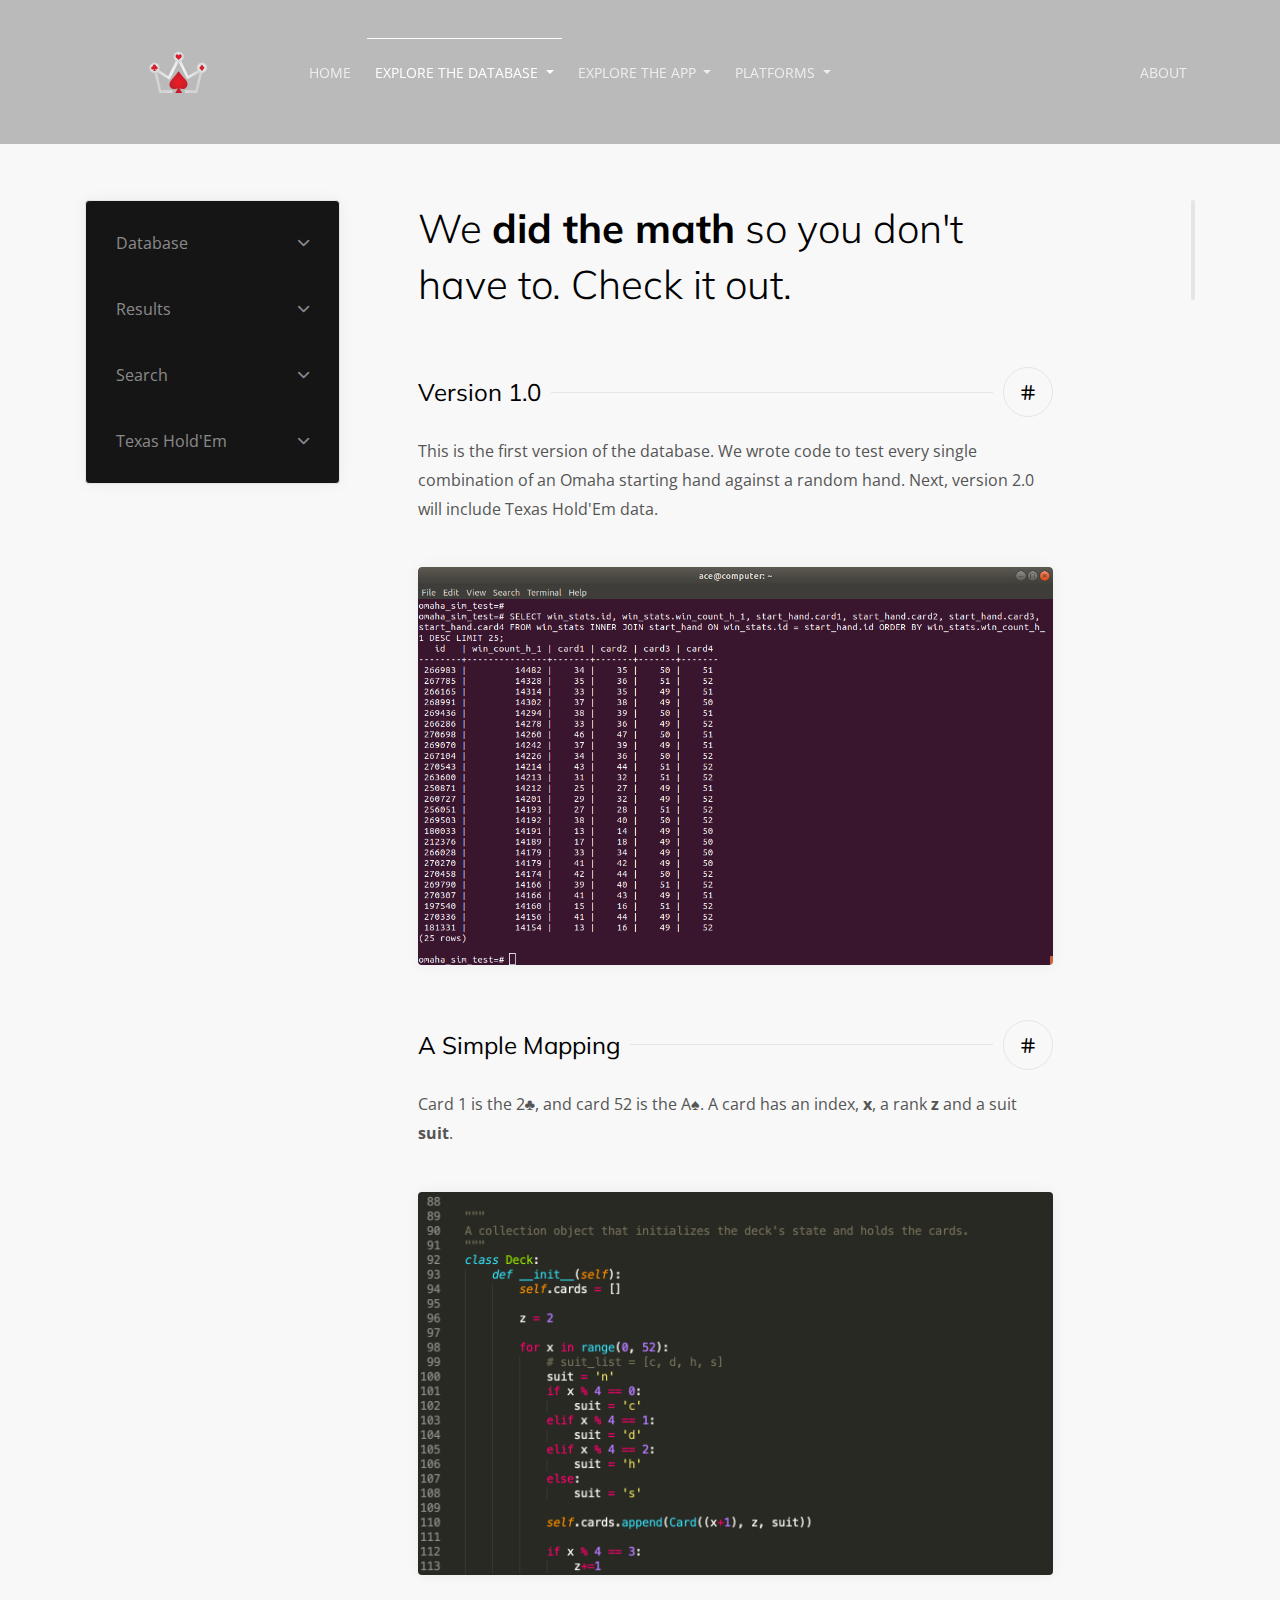
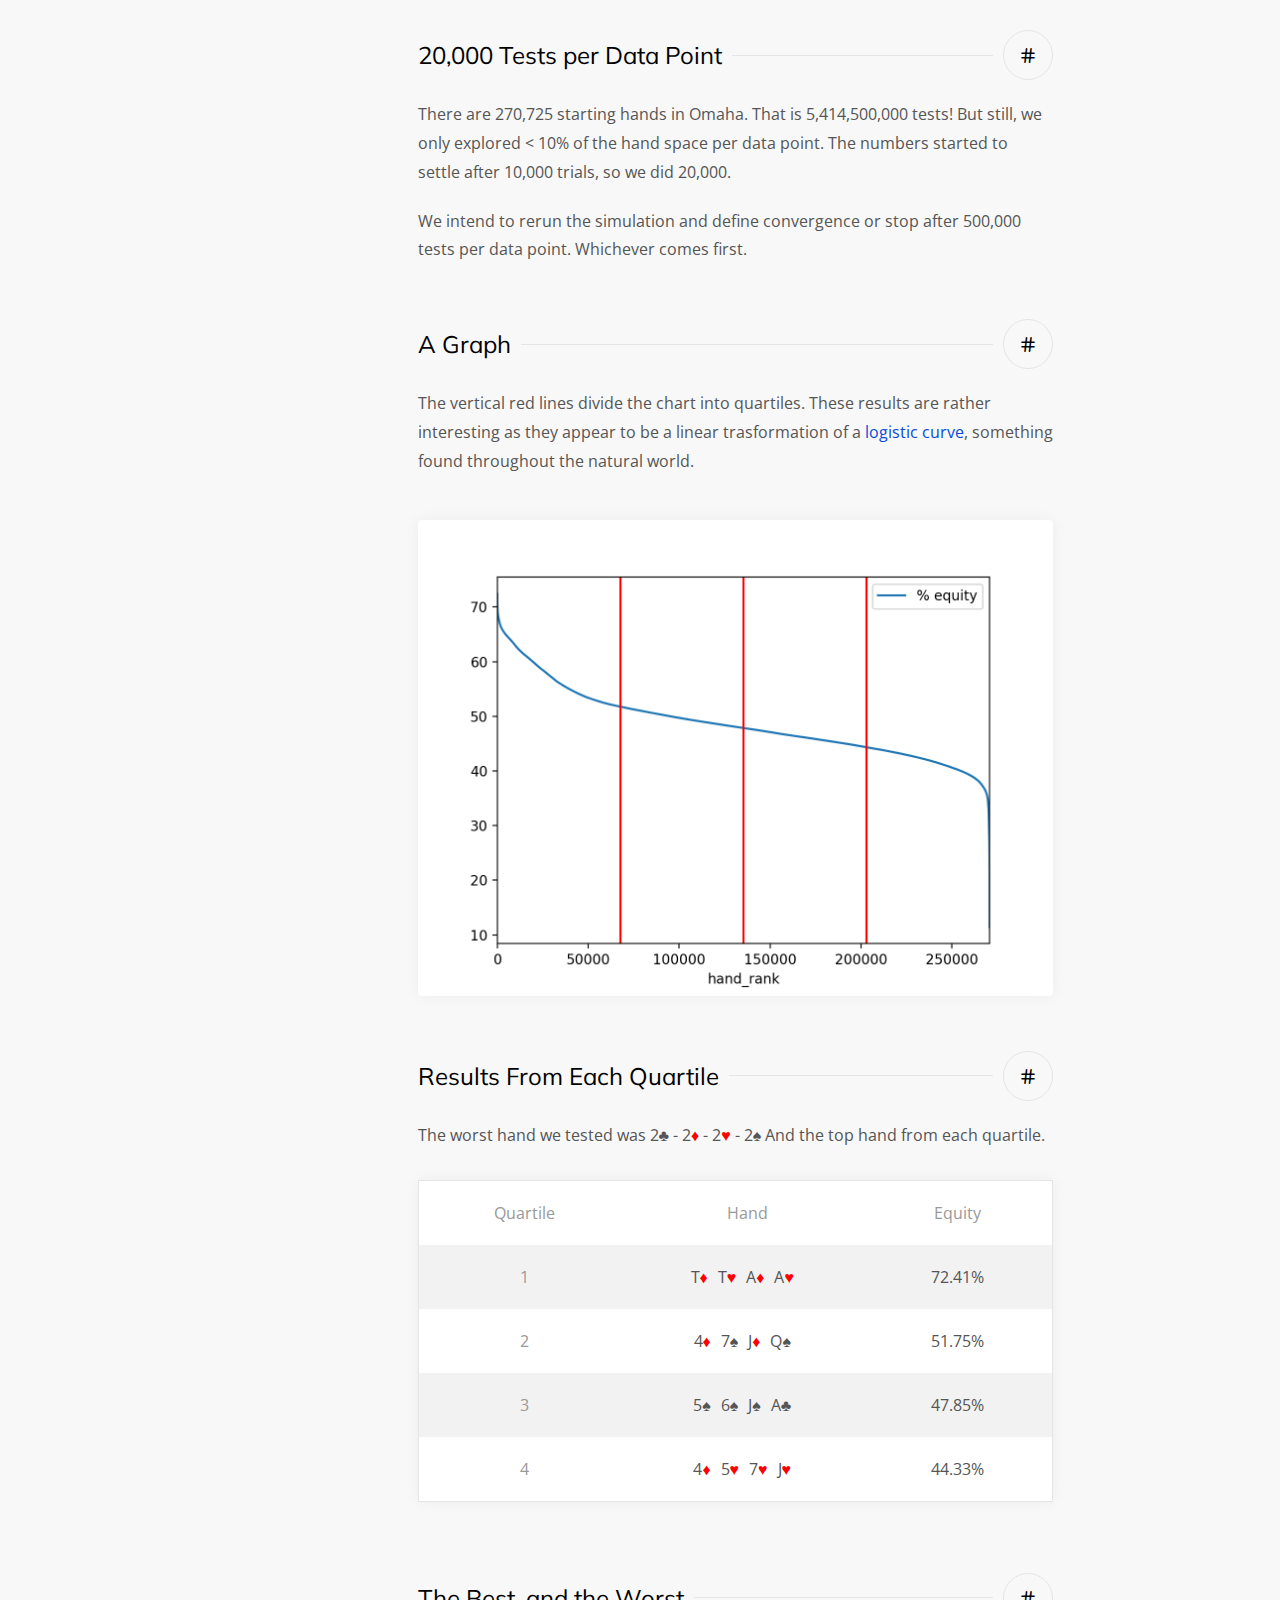
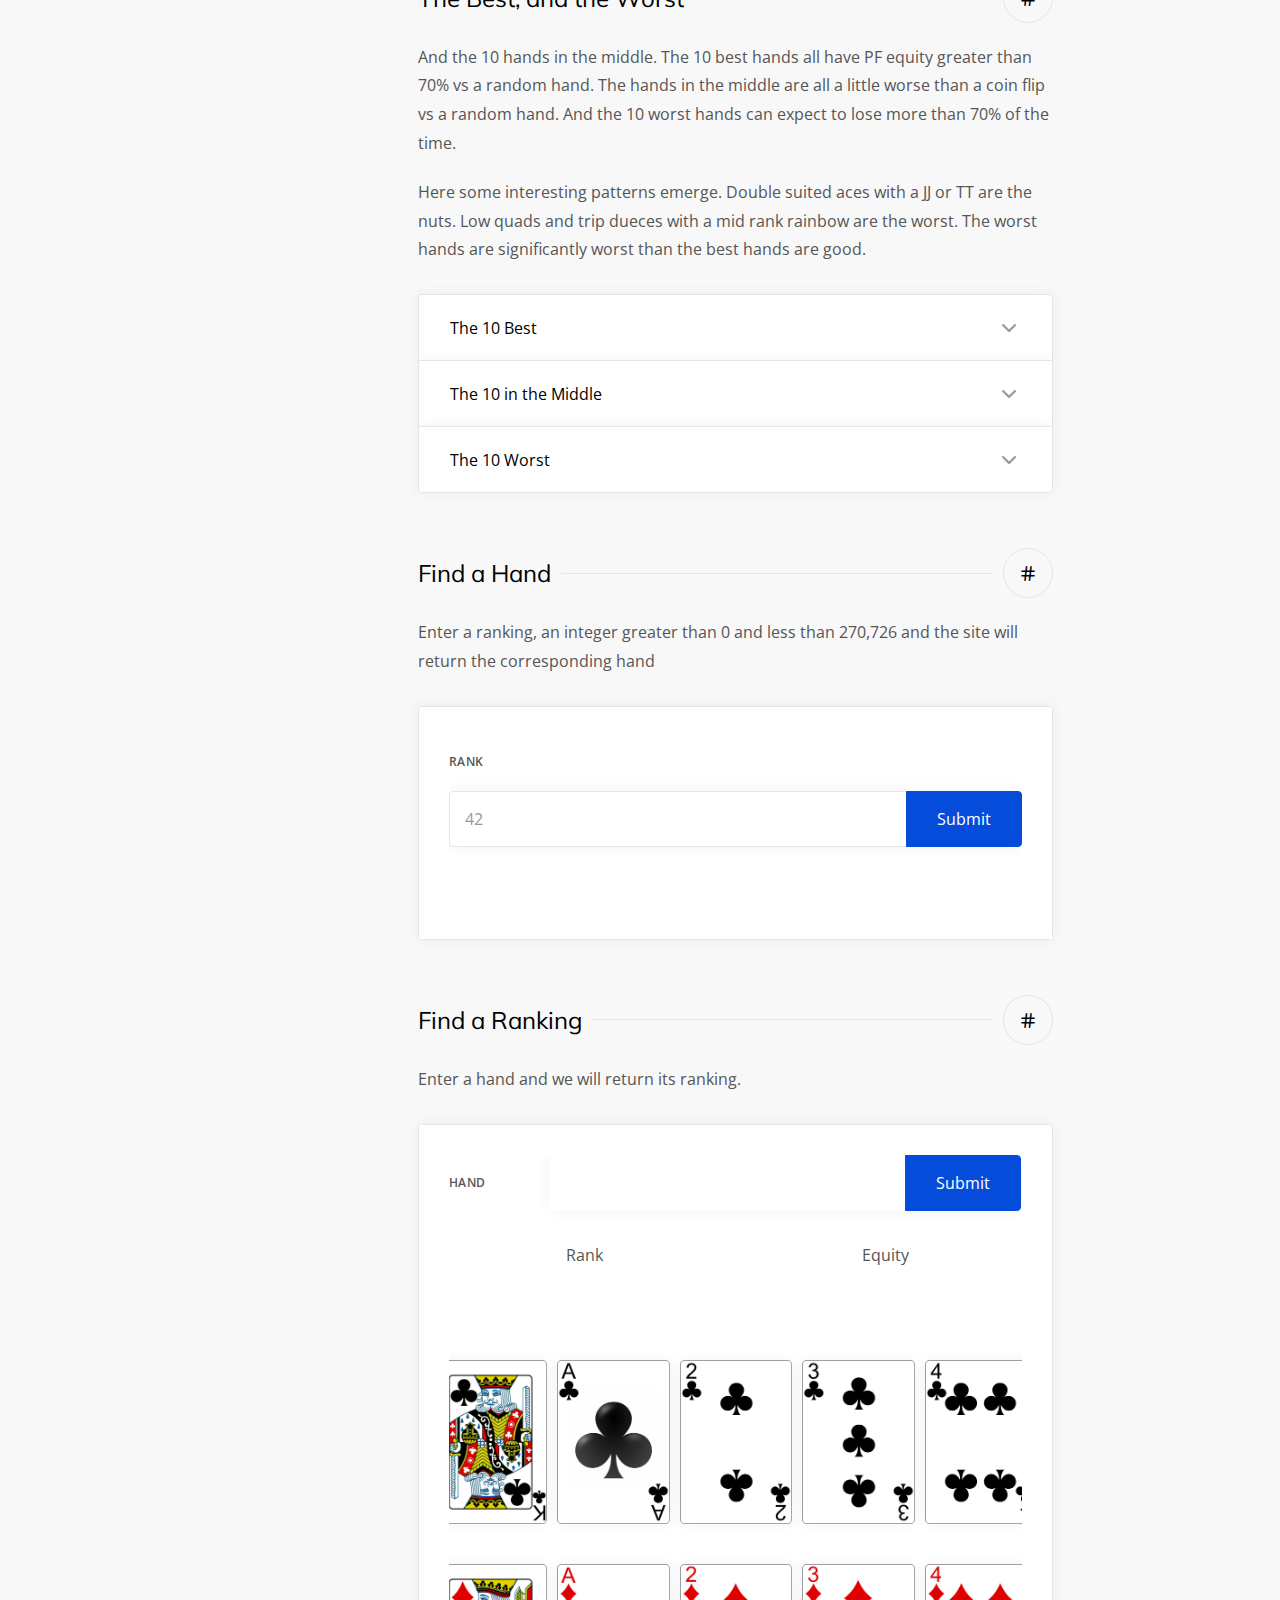
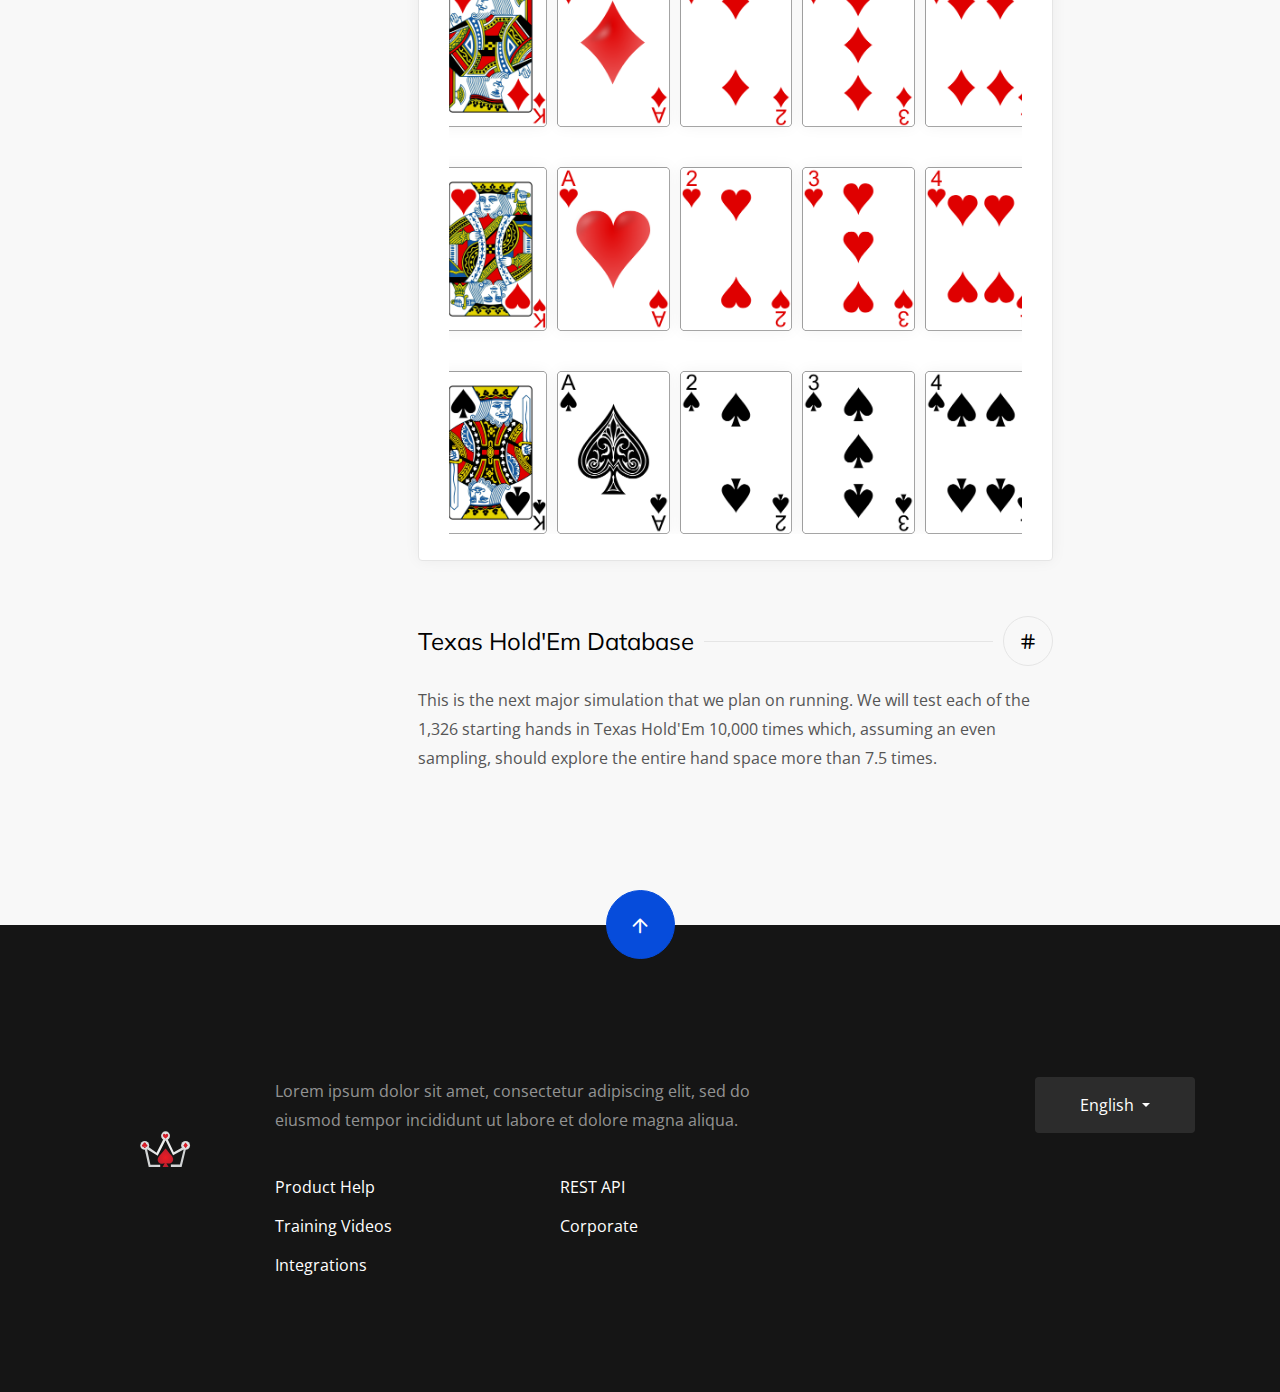
<file: src/database.html>
<!doctype html>
<html lang="en">
  <head>

    <meta charset="utf-8">
    <meta name="viewport" content="width=device-width, initial-scale=1, shrink-to-fit=no">

    <link rel="stylesheet" href="assets/css/vendor.css" />
    <link rel="stylesheet" href="assets/css/style.css" />
    <link rel="stylesheet" href="assets/css/style2.css" />
    <link rel="stylesheet" href="assets/css/odometer.css" />
    <link rel="icon" type="image/png" href="assets/imgs/final-fav-icon.png">

    <title>NextGen Database</title>

  </head>


  <body>

    <!-- header -->
    <header class="header header-sticky header-transparent">
      <div class="container">
        <div class="row">
          <nav class="navbar navbar-expand-lg navbar-dark" >
            <!-- nav bar logo -->
            <a href="index.html" class="navbar-brand"><img id="navbarLogo"src="assets/imgs/nextgen-poker.svg" alt="Logo"></a>
            <button class="navbar-toggler" type="button" data-toggle="collapse" data-target="#navbarSupportedContent" aria-controls="navbarSupportedContent" aria-expanded="false" aria-label="Toggle navigation">
              <span class="navbar-toggler-icon"></span>
            </button>

            <div class="collapse navbar-collapse" id="navbarSupportedContent">
              <ul class="navbar-nav mr-auto">
                <li class="nav-item">
                  <a class="nav-link" href="index.html">Home</span></a>
                </li>
                <li class="nav-item dropdown">
                  <a class="nav-link dropdown-toggle active" href="#" id="dropdown-1" role="button" data-toggle="dropdown" aria-haspopup="true" aria-expanded="false">
                    Explore the Database
                  </a>
                  <div class="dropdown-menu" aria-labelledby="dropdown-1">
                    <a class="dropdown-item" href="database.html#section-1">What is this thing?</a> <!-- should go to the top of the DB page -->
                    <a class="dropdown-item" href="database.html#section-4">Results</a>
                    <a class="dropdown-item" href="database.html#section-7">Search the Omaha Database</a>
                    <a class="dropdown-item" href="database.html#section-9">Texas Hold'Em</a>
                  </div>
                </li>
                <li class="nav-item dropdown">
                  <a class="nav-link dropdown-toggle" href="#" id="dropdown-2" role="button" data-toggle="dropdown" aria-haspopup="true" aria-expanded="false">
                    Explore the App
                  </a>
                  <div class="dropdown-menu" aria-labelledby="dropdown-2">
                    <a class="dropdown-item" href="app.html">Summary Tab</a>
                    <a class="dropdown-item" href="app.html">Cash Games & Tournaments</a>
                    <a class="dropdown-item" href="app.html">Reports</a>
                    <a class="dropdown-item" href="app.html">Simulator</a>
                    <a class="dropdown-item" href="app.html">Themes</a>
                    <a class="dropdown-item" href="app.html">Currencies</a>
                  </div>
                </li>
                <li class="nav-item dropdown">
                  <a class="nav-link dropdown-toggle" href="#" id="dropdown-3" role="button" data-toggle="dropdown" aria-haspopup="true" aria-expanded="false">
                    Platforms
                  </a>
                  <div class="dropdown-menu" aria-labelledby="dropdown-3">
                    <a class="dropdown-item" href="platforms.html#section-1">iOS</a>
                    <a class="dropdown-item" href="platforms.html#section-2">Android</a>
                    <!-- <div class="dropdown-divider"></div> -->
                  </div>
                </li>
              </ul>
              <ul class="navbar-nav">
                <li class="nav-item">
                  <a class="nav-link" href="documentation/index.html">About</a>
                </li>
              </ul>
            </div>
          </nav>
        </div>
      </div>
    </header>
    <!-- / header -->


    <section>
      <div class="container">
        <div class="row justify-content-between">

          <!-- toc -->
          <aside class="col-lg-3">
            <div class="sticky sticky-with-header">
              <button class="overlay-menu-open"></button>
              <div class="overlay-menu boxed bg-dark text-white mb-3 mb-lg-0">
                <ul id="page-nav" class="nav flex-column nav-vertical">
                  <li class="nav-item">
                    <a class="nav-link" data-toggle="collapse" href="#menu-1" role="button" aria-expanded="false" aria-controls="menu-1">Database</a>
                      <div class="collapse" id="menu-1" data-parent="#page-nav">
                      <ul class="nav flex-column">
                        <li class="nav-item">
                          <a class="nav-link active" href="#section-1">Version 1.0</a>
                        </li>
                        <li class="nav-item">
                          <a class="nav-link" href="#section-2">A Simple Mapping</a>
                        </li>
                        <li class="nav-item">
                          <a class="nav-link" href="#section-3">20,000 Tests per Data Point</a>
                        </li>
                      </ul>
                    </div>
                  </li>
                  <li class="nav-item">
                    <a class="nav-link" data-toggle="collapse" href="#menu-2" role="button" aria-expanded="false" aria-controls="menu-2">Results</a>
                    <div class="collapse" id="menu-2" data-parent="#page-nav">
                      <div>
                        <ul class="nav flex-column">
                          <li class="nav-item">
                            <a class="nav-link" href="#section-4">Equity vs Hand Rank</a>
                          </li>
                          <li class="nav-item">
                            <a class="nav-link" href="#section-5">Results From Each Quartile</a>
                          </li>
                          <li class="nav-item">
                            <a class="nav-link" href="#section-6">The Best, and the Worst</a>
                          </li>
                        </ul>
                      </div>
                    </div>
                  </li>
                  <li class="nav-item">
                    <a class="nav-link" data-toggle="collapse" href="#menu-3" role="button" aria-expanded="false" aria-controls="menu-3">Search</a>
                    <div class="collapse" id="menu-3" data-parent="#page-nav">
                      <div>
                        <ul class="nav flex-column">
                          <li class="nav-item">
                            <a class="nav-link" href="#section-7">Find a Hand</a>
                          </li>
                          <li class="nav-item">
                            <a class="nav-link" href="#section-8">Find a Ranking</a>
                          </li>
                        </ul>
                      </div>
                    </div>
                  </li>
                  <li class="nav-item">
                    <a class="nav-link" data-toggle="collapse" href="#menu-4" role="button" aria-expanded="false" aria-controls="menu-4">Texas Hold'Em</a>
                    <div class="collapse" id="menu-4" data-parent="#page-nav">
                      <div>
                        <ul class="nav flex-column">
                          <li class="nav-item">
                            <a class="nav-link" href="#section-8">Coming Soon</a>
                        </ul>
                      </div>
                    </div>
                  </li>
                </ul>
              </div>
            </div>
          </aside>
          <!-- / toc -->


          <!-- content -->
          <article id="content" class="col-lg-7">

            <h1 class="h2 font-weight-light">We <b>did the math</b> so you don't have to. Check it out.</h1>


            <!-- database -->
            <section id="section-1">
              <h2 class="section-title">Version 1.0 <a data-scroll href="#section-1" class="anchor" data-toggle="tooltip" data-placement="top" title="Copy URL"></a></h2>
              <p>This is the first version of the database.  We wrote code to test every single combination of an Omaha starting
              hand against a random hand.  Next, version 2.0 will include Texas Hold'Em data.</p>
              <br>
              <div class="card card-showcase">
                  <img class="card-img-top" src="assets/imgs/database.png" alt="Documentation Layout 1">
              </div>
            </section>
            <!-- / database -->

            <!-- colors -->
            <section id="section-2">
              <h2 class="section-title">A Simple Mapping <a data-scroll href="#section-2" class="anchor" data-toggle="tooltip" data-placement="top" title="Copy URL"></a></h2>
              <p>Card 1 is the <span>2&clubs;</span>, and card 52 is the <span>A&spades;</span>.  A card has an index, <b>x</b>, a rank <b>z</b> and a suit <b>suit</b>.</p>
              <br>
              <div class="card card-showcase">
                  <img class="card-img-top" src="assets/imgs/mapping.png" alt="Documentation Layout 1">
              </div>
            </section>
            <!-- / colors -->


            <!-- file tree -->
            <section id="section-3">
              <h2 class="section-title">20,000 Tests per Data Point <a data-scroll href="#section-3" class="anchor" data-toggle="tooltip" data-placement="top" title="Copy URL"></a></h2>
              <p>There are 270,725 starting hands in Omaha.  That is 5,414,500,000 tests!  But still, we only explored < 10% of the hand space per data point.  The numbers started to settle after 10,000 trials, so we did 20,000.</p>
              <p>We intend to rerun the simulation and define convergence or stop after 500,000 tests per data point.  Whichever comes first.
            </section>
            <!-- / file tree -->

            <!-- graph -->
            <section id="section-4">
              <h2 class="section-title">A Graph <a data-scroll href="#section-4" class="anchor" data-toggle="tooltip" data-placement="top" title="Copy URL"></a></h2>
              <p>The vertical red lines divide the chart into quartiles. These results are rather interesting as they appear to be a linear trasformation
                of a <a href="https://en.wikipedia.org/wiki/Logistic_function" target="_blank">logistic curve</a>, something found throughout the natural world.</p>
              <br>
              <div class="card card-showcase">
                  <img class="card-img-top" src="assets/imgs/graph.png" alt="Documentation Layout 1">
              </div>
            </section>
            <!-- / graph -->


            <!-- table -->
            <section id="section-5">
              <h2 class="section-title">Results From Each Quartile <a data-scroll href="#section-5" class="anchor" data-toggle="tooltip" data-placement="top" title="Copy URL"></a></h2>
              <p>The worst hand we tested was 2<span>&clubs;</span> - 2<span style="color: red">&diams;</span> - 2<span style="color: red">&hearts;</span> - 2<span>&spades;</span>
              And the top hand from each quartile.</p>
              <div class="row">
                <div class="col">
                  <table class="table table-striped boxed" style="text-align: center">
                    <thead>
                      <tr>
                        <th scope="col" id="section5-quartile-text">Quartile</th>
                        <th scope="col">Hand</th>
                        <th scope="col">Equity</th>
                      </tr>
                    </thead>
                    <tbody>
                      <tr>
                        <th scope="row">1</th>
                        <td>
                          T<span style="color: red">&diams;</span>T<span style="color: red">&hearts;</span>A<span style="color: red">&diams;</span>A<span style="color: red">&hearts;</span>
                        </td>
                        <td>72.41%</td>
                      </tr>
                      <tr>
                        <th scope="row">2</th>
                        <td>
                          4<span style="color: red">&diams;</span>7<span>&spades;</span>J<span style="color: red">&diams;</span>Q<span>&spades;</span>
                        </td>
                        <td>51.75%</td>
                      </tr>
                      <tr>
                        <th scope="row">3</th>
                        <td>
                          5<span>&spades;</span>6<span>&spades;</span>J<span>&spades;</span>A<span>&clubs;</span>
                        </td>
                        <td>47.85%</td>
                      </tr>
                      <tr>
                        <th scope="row">4</th>
                        <td>
                          4<span style="color: red">&diams;</span>5<span style="color: red">&hearts;</span>7<span style="color: red">&hearts;</span>J<span style="color: red">&hearts;</span>
                        </td>
                        <td>44.33%</td>
                      </tr>
                    </tbody>
                  </table>
                </div>
              </div>
            </section>
            <!-- / table -->


            <!-- accordion -->
            <section id="section-6">
              <h2 class="section-title">The Best, and the Worst <a data-scroll href="#section-6" class="anchor" data-toggle="tooltip" data-placement="top" title="Copy URL"></a></h2>
              <p>And the 10 hands in the middle.  The 10 best hands all have PF equity greater than 70% vs a random hand.  The hands in the middle are all a little worse than a coin flip vs a random hand.  And the 10 worst hands can expect to lose more than 70% of the time.</p>
              <p>Here some interesting patterns emerge.  Double suited aces with a JJ or TT are the nuts.  Low quads and trip dueces with a mid
                rank rainbow are the worst.  The worst hands are significantly worst than the best hands are good.
              </p>
              <div class="row">
                <div class="col">
                  <div class="accordion accordion-card" id="accordionExample">
                    <div class="card">
                      <div class="card-header" id="headingOne">
                        <h5 class="mb-0">
                          <button class="btn btn-link collapseTable" onclick="firstCollapsing()" id="collapseFirst" type="button" data-toggle="collapse" data-target="#collapseOne" aria-expanded="false" aria-controls="collapseOne">
                            The 10 Best
                          </button>
                        </h5>
                      </div>
                      <div  id="collapseOne" class="collapse" aria-labelledby="headingOne" data-parent="#accordionExample">
                        <div class="card-body">
                          <div class="row">
                            <div class="col">
                              <table class="table table-striped boxed" style="text-align: center">
                                <thead class="table-header">
                                  <tr>
                                    <th class="section-6-rank" scope="col">Rank</th>
                                    <th scope="col">Hand</th>
                                  </tr>
                                </thead>
                                <tbody>
                                  <tr>
                                    <th scope="row">1</th>
                                    <td>
                                    T<span style="color: red">&diams;</span>T<span style="color: red">&hearts;</span>A<span style="color: red">&diams;</span>A<span style="color: red">&hearts;</span>
                                    </td>
                                  </tr>
                                  <tr>
                                    <th scope="row">2</th>
                                    <td>
                                      T<span style="color: red">&diams;</span>T<span >&spades;</span>A<span style="color: red">&diams;</span>A<span >&spades;</span>
                                    </td>
                                  </tr>
                                  <tr>
                                    <th scope="row">3</th>
                                    <td>
                                      T<span>&clubs;</span>T<span style="color: red">&hearts;</span>A<span>&clubs;</span>A<span style="color: red">&hearts;</span>
                                    </td>
                                  </tr>
                                  <tr>
                                    <th scope="row">4</th>
                                    <td>
                                      J<span>&clubs;</span>J<span style="color: red">&diams;</span>A<span>&clubs;</span>A<span style="color: red">&diams;</span>
                                    </td>
                                  </tr>
                                  <tr>
                                    <th scope="row">5</th>
                                    <td>
                                      J<span style="color: red">&diams;</span>J<span style="color: red">&hearts;</span>A<span style="color: red">&diams;</span>A<span style="color: red">&hearts;</span>
                                    </td>
                                  </tr>
                                  <tr>
                                    <th scope="row">6</th>
                                    <td>
                                      9<span>&spades;</span>T<span>&spades;</span>A<span>&clubs;</span>A<span>&spades;</span>
                                    </td>
                                  </tr>
                                  <tr>
                                    <th scope="row">7</th>
                                    <td>
                                      K<span style="color: red">&diams;</span>K<span style="color: red">&hearts;</span>A<span style="color: red">&diams;</span>A<span style="color: red">&hearts;</span>
                                    </td>
                                  </tr>
                                  <tr>
                                    <th scope="row">8</th>
                                    <td>
                                      J<span>&clubs;</span>J<span style="color: red">&hearts;</span>A<span>&clubs;</span>A<span style="color: red">&hearts;</span>
                                    </td>
                                  </tr>
                                  <tr>
                                    <th scope="row">9</th>
                                    <td>
                                      T<span style="color: red">&diams;</span>T<span>&spades;</span>A<span style="color: red">&diams;</span>A<span>&spades;</span>
                                    </td>
                                  </tr>
                                  <tr>
                                    <th scope="row">10</th>
                                    <td>
                                      Q<span style="color: red">&hearts;</span>Q<span>&spades;</span>A<span style="color: red">&hearts;</span>A<span>&spades;</span>
                                    </td>
                                  </tr>
                                </tbody>
                              </table>
                            </div>
                          </div>
                        </div>
                      </div>
                    </div>
                    <div class="card">
                      <div class="card-header" id="headingTwo">
                        <h5 class="mb-0">
                          <button class="btn btn-link collapseTable" onclick="secondCollapsing()" id="collapseSecond" type="button" data-toggle="collapse" data-target="#collapseTwo" aria-expanded="false" aria-controls="collapseTwo">
                            The 10 in the Middle
                          </button>
                        </h5>
                      </div>
                      <div id="collapseTwo" class="collapse" aria-labelledby="headingTwo" data-parent="#accordionExample">
                        <div class="card-body">
                          <div class="row">
                            <div class="col">
                              <table class="table table-striped boxed" style="text-align: center">
                                <thead>
                                  <tr>
                                    <th class="section-6-rank" scope="col">Rank</th>
                                    <th scope="col">Hand</th>
                                  </tr>
                                </thead>
                                <tbody>
                                  <tr>
                                    <th scope="row">135,358</th>
                                    <td>
                                      4<span >&clubs;</span>6<span>&spades;</span>T<span style="color: red">&diams;</span>J<span>&clubs;</span>
                                    </td>
                                  </tr>
                                  <tr>
                                    <th scope="row">135,359</th>
                                    <td>
                                      4<span>&clubs;</span>9<span style="color: red">&diams;</span>Q<span>&clubs;</span>K<span>&spades;</span>
                                    </td>
                                  </tr>
                                  <tr>
                                    <th scope="row">135,360</th>
                                    <td>
                                      6<span style="color: red">&hearts;</span>7<span>&clubs;</span>T<span>&spades;</span>K<span style="color: red">&diams;</span>
                                    </td>
                                  </tr>
                                  <tr>
                                    <th scope="row">135,361</th>
                                    <td>
                                      7<span style="color: red">&hearts;</span>9<span style="color: red">&diams;</span>T<span>&clubs;</span>J<span>&spades;</span>
                                    </td>
                                  </tr>
                                  <tr>
                                    <th scope="row">135,362</th>
                                    <td>
                                      5<span>&spades;</span>6<span>&spades;</span>J<span>&spades;</span>A<span>&clubs;</span>
                                    </td>
                                  </tr>
                                  <tr>
                                    <th scope="row">135,363</th>
                                    <td>
                                      4<span>&spades;</span>9<span>&spades;</span>J<span>&spades;</span>A<span>&clubs;</span>
                                    </td>
                                  </tr>
                                  <tr>
                                    <th scope="row">135,364</th>
                                    <td>
                                      3<span style="color: red">&diams;</span>4<span style="color: red">&diams;</span>7<span style="color: red">&diams;</span>7<span style="color: red">&hearts;</span>
                                    </td>
                                  </tr>
                                  <tr>
                                    <th scope="row">135,365</th>
                                    <td>
                                      2<span style="color: red">&hearts;</span>9<span>&spades;</span>H<span style="color: red">&diams;</span>K<span>&spades;</span>
                                    </td>
                                  </tr>
                                  <tr>
                                    <th scope="row">135,366</th>
                                    <td>
                                      3<span style="color: red">&diams;</span>3<span style="color: red">&hearts;</span>6<span style="color: red">&hearts;</span>K<span style="color: red">&diams;</span>
                                    </td>
                                  </tr>
                                  <tr>
                                    <th scope="row">135,367</th>
                                    <td>
                                      2<span>&clubs;</span>8<span>&hearts;</span>J<span>&spades;</span>A<span>&spades;</span>
                                    </td>
                                  </tr>
                                </tbody>
                              </table>
                            </div>
                          </div>
                        </div>
                      </div>
                    </div>
                    <div class="card">
                      <div class="card-header" id="headingThree">
                        <h5 class="mb-0">
                          <button class="btn btn-link collapsed" onclick="thirdCollapsing()" id="collapseThird" type="button" data-toggle="collapse" data-target="#collapseThree" aria-expanded="false" aria-controls="collapseThree">
                            The 10 Worst
                          </button>
                        </h5>
                      </div>
                      <div id="collapseThree" class="collapse" aria-labelledby="headingThree" data-parent="#accordionExample">
                        <div class="card-body">
                          <div class="row">
                            <div class="col">
                              <table class="table table-striped boxed" style="text-align: center">
                                <thead>
                                  <tr>
                                    <th class="section-6-rank" scope="col">Rank</th>
                                    <th scope="col">Hand</th>
                                  </tr>
                                </thead>
                                <tbody>
                                  <tr>
                                    <th scope="row">270,716</th>
                                    <td>
                                      2<span>&clubs;</span>2<span style="color: red">&hearts;</span>2<span>&spades;</span>9<span>&clubs;</span>
                                    </td>
                                  </tr>
                                  <tr>
                                    <th scope="row">270,717</th>
                                    <td>
                                      2<span>&clubs;</span>2<span style="color: red">&diams;</span>2<span style="color: red">&hearts;</span>7<span>&spades;</span>
                                    </td>
                                  </tr>
                                  <tr>
                                    <th scope="row">270,718</th>
                                    <td>
                                      2<span>&clubs;</span>2<span style="color: red">&hearts;</span>2<span>&spades;</span>8<span style="color: red">&diams;</span>
                                    </td>
                                  </tr>
                                  <tr>
                                    <th scope="row">270,719</th>
                                    <td>
                                      2<span>&clubs;</span>2<span style="color: red">&diams;</span>2<span>&spades;</span>7<span style="color: red">&hearts;</span>
                                    </td>
                                  </tr>
                                  <tr>
                                    <th scope="row">270,720</th>
                                    <td>
                                      2<span>&clubs;</span>2<span style="color: red">&diams;</span>2<span style="color: red">&hearts;</span>9<span>&spades;</span>
                                    </td>
                                  </tr>
                                  <tr>
                                    <th scope="row">270,721</th>
                                    <td>
                                      5<span>&clubs;</span>5<span style="color: red">&diams;</span>5<span style="color: red">&hearts;</span>5<span>&spades;</span>
                                    </td>
                                  </tr>
                                  <tr>
                                    <th scope="row">270,722</th>
                                    <td>
                                      2<span>&clubs;</span>2<span style="color: red">&hearts;</span>2<span>&spades;</span>7<span style="color: red">&diams;</span>
                                    </td>
                                  </tr>
                                  <tr>
                                    <th scope="row">270,723</th>
                                    <td>
                                      4<span>&clubs;</span>4<span style="color: red">&diams;</span>4<span style="color: red">&hearts;</span>4<span>&spades;</span>
                                    </td>
                                  </tr>
                                  <tr>
                                    <th scope="row">270,724</th>
                                    <td>
                                      3<span>&clubs;</span>3<span style="color: red">&diams;</span>3<span style="color: red">&hearts;</span>3<span>&spades;</span>
                                    </td>
                                  </tr>
                                  <tr>
                                    <th scope="row">270,725</th>
                                    <td>
                                      2<span>&clubs;</span>2<span style="color: red">&diams;</span>2<span style="color: red">&hearts;</span>2<span>&spades;</span>
                                    </td>
                                  </tr>
                                </tbody>
                              </table>
                            </div>
                          </div>
                        </div>
                      </div>
                    </div>
                  </div>
                </div>
              </div>
            </section>
            <!-- / accordion -->


            <!-- video -->
<!--             FOR BARKET TO FIX:
              -form validation
                -numbers should not be < 1 or > 270725 -->
            <section id="section-7">
              <h2 class="section-title">Find a Hand <a data-scroll href="#section-7" class="anchor" data-toggle="tooltip" data-placement="top" title="Copy URL"></a></h2>
              <p>Enter a ranking, an integer greater than 0 and less than 270,726 and the site will return the corresponding hand</p>
              <div class="row">
                <div class="col">
                  <div class="card">
                    <div class="card-header no-border bg-white pb-0">
                    <div class="card-body">
                      <div class="tab-content" id="myTabContent">
                        <div class="tab-pane fade show active" id="home" role="tabpanel" aria-labelledby="home-tab">
                          <div class="form-group row">
                            <label for="example-number-input" class="col-2 col-form-label" id="find-hand-label">Rank</label>
                              <div class="col-12" id="find-hand-card-input">
                                <div class="input-group">
                                  <input class="form-control" type="number" value="42" id="example-number-input">
                                    <div class="input-group-append" id="find-hand-equity-btn">
                                      <button type="button" class="btn btn-primary" onclick="submit_ranking()">Submit</button>
                                    </div>
                                </div>
                              </div>
                            </div>
                          </div>
                        </div>
                        <div class="row" id="hand-output">
                          <div class="col-2" id="hand-rank-one">
                          </div>
                          <div class="col-2" id="hand-rank-two">
                          </div>
                          <div class="col-2" id="hand-rank-three">
                          </div>
                          <div class="col-2" id="hand-rank-four">
                          </div>
                          <div class="col-4" id="hand-rank-equity-text">
                            <label class="col-form-label" id="hand-rank-equity-label">Equity: </label>
                            <span class="ranking-output">
                              <span class="percentage-value-equity" id="hand-rank-percentage">&nbsp;43.43%</span>
                            </span>
                          </div>
                        </div>
                      </div>
                    </div>
                  </div>
                </div>
              </div>
            </section>
            <!-- / video -->


            <section id="section-8">
              <h2 class="section-title">Find a Ranking <a data-scroll href="#section-8" class="anchor" data-toggle="tooltip" data-placement="top" title="Copy URL"></a></h2>
              <p>Enter a hand and we will return its ranking.</p>

              <div class="row">
                <div class="col">
                  <div class="card" id="submit_hand_frame">
                    <div class="card-header no-border bg-white pb-0" id="card-body-padding">
                    <div class="card-body" style="padding:0px">

                    <!-- <div class="selected-card-title">
                      Your Hand
                    </div>
                    <div class="row" id="append">
                    </div> -->
                    <div class="tab-content" id="myTabContent">
                      <div class="tab-pane fade show active" id="home" role="tabpanel" aria-labelledby="home-tab">
                        <div class="form-group row">
                          <label for="example-number-input" class="col-2 col-form-label" id="find-ranking-label">Hand</label>
                            <div class="col-10" id="find-ranking-card-input">
                              <div class="input-group">
                                <div class="row" id="append"></div>
                                  <div class="input-group-append text-right" id="container-submit-cards">
                                    <button type="button" class="btn btn-primary" onclick="submit_hand()" id="submit-cards-btn">Submit</button>
                                  </div>
                              </div>
                            </div>
                          </div>
                        </div>
                      </div>
                      <div class="row" id="rank-output-label">
                        <div class="col-6">
                          <label class="col-form-label">Rank</label>
                          <div class="ranking-output"><span class="ranking-value" id="valueA">0</span>
                          </div>
                        </div>
                        <div class="col-6">
                          <label class="col-form-label">Equity</label>
                          <div class="ranking-output">
                            <span class="percentage-value" id="valueB">0</span>
                          </div>
                        </div>
                      </div>
                      <div class="row">
                        <div class="owl-carousel owl-carousel-showcase owl-carousel-fluid" data-items="[8,5,4,3]" data-center="true" data-margin="10" data-nav="true" data-loop="true">
                          <btn class='WTF' card-id='1' onClick="print_id(1)">
                            <div class="card card-showcase lift">
                              <img class="card-img-top" src="assets/imgs/cards/2_of_clubs.png" alt="Documentation Layout 1">
                            </div>
                          </btn>
                          <btn class='card-btn-x' card-id='5' onClick="print_id(5)">
                            <div class="card card-showcase lift">
                              <img class="card-img-top" src="assets/imgs/cards/3_of_clubs.png" alt="Documentation Layout 2">
                            </div>
                          </btn>
                          <btn class='card-btn-x' card-id='9' onClick="print_id(9)">
                            <div class="card card-showcase lift">
                              <img class="card-img-top" src="assets/imgs/cards/4_of_clubs.png" alt="Changelog">
                            </div>
                          </btn>
                          <btn class='card-btn-x' card-id='13' onClick="print_id(13)">
                            <div class="card card-showcase lift">
                              <img class="card-img-top" src="assets/imgs/cards/5_of_clubs.png" alt="Documentation Layout 4">
                            </div>
                          </btn>
                          <btn class='card-btn-x' card-id='17' onClick="print_id(17)">
                            <div class="card card-showcase lift">
                              <img class="card-img-top" src="assets/imgs/cards/6_of_clubs.png" alt="Helpcenter">
                            </div>
                          </btn>
                          <btn class='card-btn-x' card-id='21' onClick="print_id(21)">
                            <div class="card card-showcase lift">
                              <img class="card-img-top" src="assets/imgs/cards/7_of_clubs.png" alt="Documentation Layout 1">
                            </div>
                          </btn>
                          <btn class='card-btn-x' card-id='25' onClick="print_id(25)">
                            <div class="card card-showcase lift">
                              <img class="card-img-top" src="assets/imgs/cards/8_of_clubs.png" alt="Documentation Layout 2">
                            </div>
                          </btn>
                          <btn class='card-btn-x' card-id='29' onClick="print_id(29)">
                            <div class="card card-showcase lift">
                              <img class="card-img-top" src="assets/imgs/cards/9_of_clubs.png" alt="Changelog">
                            </div>
                          </btn>
                          <btn class='card-btn-x' card-id='33' onClick="print_id(33)">
                            <div class="card card-showcase lift">
                              <img class="card-img-top" src="assets/imgs/cards/10_of_clubs.png" alt="Documentation Layout 4">
                            </div>
                          </btn>
                          <btn class='card-btn-x' card-id='37' onClick="print_id(37)">
                            <div class="card card-showcase lift">
                              <img class="card-img-top" src="assets/imgs/cards/jack_of_clubs2.png" alt="Helpcenter">
                            </div>
                          </btn>
                          <btn class='card-btn-x' card-id='41' onClick="print_id(41)">
                            <div class="card card-showcase lift">
                              <img class="card-img-top" src="assets/imgs/cards/queen_of_clubs2.png" alt="Changelog">
                            </div>
                          </btn>
                          <btn class='card-btn-x' card-id='45' onClick="print_id(45)">
                            <div class="card card-showcase lift">
                              <img class="card-img-top" src="assets/imgs/cards/king_of_clubs2.png" alt="Documentation Layout 4">
                            </div>
                          </btn>
                          <btn class='card-btn-x' card-id='49' onClick="print_id(49)">
                            <div class="card card-showcase lift">
                              <img class="card-img-top" src="assets/imgs/cards/ace_of_clubs.png" alt="Helpcenter">
                            </div>
                          </btn>
                        </div>
                      </div>

                      <div class="row">
                        <div class="owl-carousel owl-carousel-showcase owl-carousel-fluid" data-items="[8,5,4,3]" data-center="true" data-margin="10" data-nav="true" data-loop="true">
                          <btn class='WTF' card-id='2' onClick="print_id(2)">
                            <div class="card card-showcase lift">
                              <img class="card-img-top" src="assets/imgs/cards/2_of_diamonds.png" alt="Documentation Layout 1">
                            </div>
                          </btn>
                          <btn class='card-btn-x' card-id='6' onClick="print_id(6)">
                            <div class="card card-showcase lift">
                              <img class="card-img-top" src="assets/imgs/cards/3_of_diamonds.png" alt="Documentation Layout 2">
                            </div>
                          </btn>
                          <btn class='card-btn-x' card-id='10' onClick="print_id(10)">
                            <div class="card card-showcase lift">
                              <img class="card-img-top" src="assets/imgs/cards/4_of_diamonds.png" alt="Changelog">
                            </div>
                          </btn>
                          <btn class='card-btn-x' card-id='14' onClick="print_id(14)">
                            <div class="card card-showcase lift">
                              <img class="card-img-top" src="assets/imgs/cards/5_of_diamonds.png" alt="Documentation Layout 4">
                            </div>
                          </btn>
                          <btn class='card-btn-x' card-id='18' onClick="print_id(18)">
                            <div class="card card-showcase lift">
                              <img class="card-img-top" src="assets/imgs/cards/6_of_diamonds.png" alt="Helpcenter">
                            </div>
                          </btn>
                          <btn class='card-btn-x' card-id='22' onClick="print_id(22)">
                            <div class="card card-showcase lift">
                              <img class="card-img-top" src="assets/imgs/cards/7_of_diamonds.png" alt="Documentation Layout 1">
                            </div>
                          </btn>
                          <btn class='card-btn-x' card-id='26' onClick="print_id(26)">
                            <div class="card card-showcase lift">
                              <img class="card-img-top" src="assets/imgs/cards/8_of_diamonds.png" alt="Documentation Layout 2">
                            </div>
                          </btn>
                          <btn class='card-btn-x' card-id='30' onClick="print_id(30)">
                            <div class="card card-showcase lift">
                              <img class="card-img-top" src="assets/imgs/cards/9_of_diamonds.png" alt="Changelog">
                            </div>
                          </btn>
                          <btn class='card-btn-x' card-id='34' onClick="print_id(34)">
                            <div class="card card-showcase lift">
                              <img class="card-img-top" src="assets/imgs/cards/10_of_diamonds.png" alt="Documentation Layout 4">
                            </div>
                          </btn>
                          <btn class='card-btn-x' card-id='38' onClick="print_id(38)">
                            <div class="card card-showcase lift">
                              <img class="card-img-top" src="assets/imgs/cards/jack_of_diamonds2.png" alt="Helpcenter">
                            </div>
                          </btn>
                          <btn class='card-btn-x' card-id='42' onClick="print_id(42)">
                            <div class="card card-showcase lift">
                              <img class="card-img-top" src="assets/imgs/cards/queen_of_diamonds2.png" alt="Changelog">
                            </div>
                          </btn>
                          <btn class='card-btn-x' card-id='46' onClick="print_id(46)">
                            <div class="card card-showcase lift">
                              <img class="card-img-top" src="assets/imgs/cards/king_of_diamonds2.png" alt="Documentation Layout 4">
                            </div>
                          </btn>
                          <btn class='card-btn-x' card-id='50' onClick="print_id(50)">
                            <div class="card card-showcase lift">
                              <img class="card-img-top" src="assets/imgs/cards/ace_of_diamonds.png" alt="Helpcenter">
                            </div>
                          </btn>
                        </div>
                      </div>


                      <div class="row">
                        <div class="owl-carousel owl-carousel-showcase owl-carousel-fluid" data-items="[8,5,4,3]" data-center="true" data-margin="10" data-nav="true" data-loop="true">
                          <btn class='card-btn-x' card-id='3' onClick="print_id(3)">
                            <div class="card card-showcase lift">
                              <img class="card-img-top" src="assets/imgs/cards/2_of_hearts.png" alt="Documentation Layout 1">
                            </div>
                          </btn>
                          <btn class='card-btn-x' card-id='7' onClick="print_id(7)">
                            <div class="card card-showcase lift">
                              <img class="card-img-top" src="assets/imgs/cards/3_of_hearts.png" alt="Documentation Layout 2">
                            </div>
                          </btn>
                          <btn class='card-btn-x' card-id='11' onClick="print_id(11)">
                            <div class="card card-showcase lift">
                              <img class="card-img-top" src="assets/imgs/cards/4_of_hearts.png" alt="Changelog">
                            </div>
                          </btn>
                          <btn class='card-btn-x' card-id='15' onClick="print_id(15)">
                            <div class="card card-showcase lift">
                              <img class="card-img-top" src="assets/imgs/cards/5_of_hearts.png" alt="Documentation Layout 4">
                            </div>
                          </btn>
                          <btn class='card-btn-x' card-id='19' onClick="print_id(19)">
                            <div class="card card-showcase lift">
                              <img class="card-img-top" src="assets/imgs/cards/6_of_hearts.png" alt="Helpcenter">
                            </div>
                          </btn>
                          <btn class='card-btn-x' card-id='23' onClick="print_id(23)">
                            <div class="card card-showcase lift">
                              <img class="card-img-top" src="assets/imgs/cards/7_of_hearts.png" alt="Documentation Layout 1">
                            </div>
                          </btn>
                          <btn class='card-btn-x' card-id='27' onClick="print_id(27)">
                            <div class="card card-showcase lift">
                              <img class="card-img-top" src="assets/imgs/cards/8_of_hearts.png" alt="Documentation Layout 2">
                            </div>
                          </btn>
                          <btn class='card-btn-x' card-id='31' onClick="print_id(31)">
                            <div class="card card-showcase lift">
                              <img class="card-img-top" src="assets/imgs/cards/9_of_hearts.png" alt="Changelog">
                            </div>
                          </btn>
                          <btn class='card-btn-x' card-id='35' onClick="print_id(35)">
                            <div class="card card-showcase lift">
                              <img class="card-img-top" src="assets/imgs/cards/10_of_hearts.png" alt="Documentation Layout 4">
                            </div>
                          </btn>
                          <btn class='card-btn-x' card-id='39' onClick="print_id(39)">
                            <div class="card card-showcase lift">
                              <img class="card-img-top" src="assets/imgs/cards/jack_of_hearts2.png" alt="Helpcenter">
                            </div>
                          </btn>
                          <btn class='card-btn-x' card-id='43' onClick="print_id(43)">
                            <div class="card card-showcase lift">
                              <img class="card-img-top" src="assets/imgs/cards/queen_of_hearts2.png" alt="Changelog">
                            </div>
                          </btn>
                          <btn class='card-btn-x' card-id='47' onClick="print_id(47)">
                            <div class="card card-showcase lift">
                              <img class="card-img-top" src="assets/imgs/cards/king_of_hearts2.png" alt="Documentation Layout 4">
                            </div>
                          </btn>
                          <btn class='card-btn-x' card-id='51' onClick="print_id(51)">
                            <div class="card card-showcase lift">
                              <img class="card-img-top" src="assets/imgs/cards/ace_of_hearts.png" alt="Helpcenter">
                            </div>
                          </btn>
                        </div>
                      </div>

                      <div class="row">
                        <div class="owl-carousel owl-carousel-showcase owl-carousel-fluid" data-items="[8,5,4,3]" data-center="true" data-margin="10" data-nav="true" data-loop="true">
                          <btn class='card-btn-x' card-id='4' onClick="print_id(4)">
                            <div class="card card-showcase lift">
                              <img class="card-img-top" src="assets/imgs/cards/2_of_spades.png" alt="Documentation Layout 1">
                            </div>
                          </btn>
                          <btn class='card-btn-x' card-id='8' onClick="print_id(8)">
                            <div class="card card-showcase lift">
                              <img class="card-img-top" src="assets/imgs/cards/3_of_spades.png" alt="Documentation Layout 2">
                          </div>
                          </btn>
                          <btn class='card-btn-x' card-id='12' onClick="print_id(12)">
                            <div class="card card-showcase lift">
                              <img class="card-img-top" src="assets/imgs/cards/4_of_spades.png" alt="Changelog">
                            </div>
                          </btn>
                          <btn class='card-btn-x' card-id='16' onClick="print_id(16)">
                            <div class="card card-showcase lift">
                              <img class="card-img-top" src="assets/imgs/cards/5_of_spades.png" alt="Documentation Layout 4">
                            </div>
                          </btn>
                          <btn class='card-btn-x' card-id='20' onClick="print_id(20)">
                            <div class="card card-showcase lift">
                              <img class="card-img-top" src="assets/imgs/cards/6_of_spades.png" alt="Helpcenter">
                            </div>
                          </btn>
                          <btn class='card-btn-x' card-id='24' onClick="print_id(24)">
                            <div class="card card-showcase lift">
                              <img class="card-img-top" src="assets/imgs/cards/7_of_spades.png" alt="Documentation Layout 1">
                            </div>
                          </btn>
                          <btn class='card-btn-x' card-id='28' onClick="print_id(28)">
                            <div class="card card-showcase lift">
                              <img class="card-img-top" src="assets/imgs/cards/8_of_spades.png" alt="Documentation Layout 2">
                            </div>
                          </btn>
                          <btn class='card-btn-x' card-id='32' onClick="print_id(32)">
                            <div class="card card-showcase lift">
                              <img class="card-img-top" src="assets/imgs/cards/9_of_spades.png" alt="Changelog">
                            </div>
                          </btn>
                          <btn class='card-btn-x' card-id='36' onClick="print_id(36)">
                            <div class="card card-showcase lift">
                              <img class="card-img-top" src="assets/imgs/cards/10_of_spades.png" alt="Documentation Layout 4">
                            </div>
                          </btn>
                          <btn class='card-btn-x' card-id='40' onClick="print_id(40)">
                            <div class="card card-showcase lift">
                              <img class="card-img-top" src="assets/imgs/cards/jack_of_spades2.png" alt="Helpcenter">
                            </div>
                          </btn>
                          <btn class='card-btn-x' card-id='44' onClick="print_id(44)">
                            <div class="card card-showcase lift">
                              <img class="card-img-top" src="assets/imgs/cards/queen_of_spades2.png" alt="Changelog">
                            </div>
                          </btn>
                          <btn class='card-btn-x' card-id='48' onClick="print_id(48)">
                            <div class="card card-showcase lift">
                              <img class="card-img-top" src="assets/imgs/cards/king_of_spades2.png" alt="Documentation Layout 4">
                            </div>
                          </btn>
                          <btn class='card-btn' card-id='52' onClick="print_id(52)">
                            <div class="card card-showcase lift">
                              <img class="card-img-top" src="assets/imgs/cards/ace_of_spades.png" alt="Helpcenter">
                            </div>
                          </btn>
                        </div>
                      </div>

                    </div>
                    </div>
                  </div>
                </div>
              </div>

            </section>



            <!-- code -->
            <!-- https://developer.snapappointments.com/bootstrap-select/examples/ -->
<!--             <section id="section-8">
              <h2 class="section-title">Find a Ranking <a data-scroll href="#section-7" class="anchor" data-toggle="tooltip" data-placement="top" title="Copy URL"></a></h2>
              <p>Enter a hand and we will return its ranking.</p>

              <div class="row">
                <div class="col">
                  <div class="accordion accordion-card">
                    <div class="card">
                      <div class="card-header">
                        <h5 class="mb-0">
                          <button class="btn btn-link" type="button" data-toggle="collapse" data-target="#collapseFour" aria-expanded="false" aria-controls="collapseFour">
                            Pick a Hand
                          </button>
                        </h5>
                      </div>
                      <div id="collapseFour" class="collapse" aria-labelledby="headingFour" data-parent="#accordionExample">
                        <div class="card-body">
                          <div class="row">
                            <div class="col">
                              <div class="card">
                                <div class="card-header no-border bg-white pb-0">
                                  <div class="card-body">
                                    <br>



                                  </div>
                                </div>
                              </div>
                            </div>
                          </div>
                        </div>
                      </div>
                    </div>
                  </div>
                </div>
              </div>
            </section> -->
            <!-- / code -->

            <!-- Texas Hold'Em -->
            <section id="section-9">
              <h2 class="section-title">Texas Hold'Em Database <a data-scroll href="#section-9" class="anchor" data-toggle="tooltip" data-placement="top" title="Copy URL"></a></h2>
              <p>This is the next major simulation that we plan on running.  We will test each of the 1,326 starting hands in Texas Hold'Em 10,000
              times which, assuming an even sampling, should explore the entire hand space more than 7.5 times.</p>
            </section>
            <!-- /Texas Hold'Em -->


          </article>
          <!-- / content -->


          <!-- scroll indicator -->
          <div class="col-lg-1 d-none d-lg-block">
            <div class="sticky sticky-with-header text-right">
              <div id="pageProgress" class="page-progress" data-anchor-target="#content">
                <div data-anchor-target="#content" data-top-top="height:0%;" data-bottom-bottom="height:100%;"></div>
              </div>
            </div>
          </div>
          <!-- / scroll indicator -->

        </div>
      </div>
    </section>


    <!-- go top -->
    <div class="half">
      <span class="half-bg bg-dark"></span>
      <div class="container">
        <div class="row">
          <div class="col text-center">
            <div class="btn-frame">
              <a data-scroll href="#top" class="btn btn-top btn-primary btn-ico btn-lg btn-rounded"><i class="icon-arrow-up2 fs-22"></i></a>
            </div>
          </div>
        </div>
      </div>
    </div>
    <!-- / go top -->


    <!-- footer -->
    <footer class="bg-dark">
      <div class="container">
        <div class="row gutter-3">
          <div class="col-12 col-md-2">
            <a href=""><img id="footerLogo" src="assets/imgs/nextgen-poker.svg" alt="Logo"></a>
          </div>
          <div class="col-12 col-md-6 text-white">
            <p class="mb-4">Lorem ipsum dolor sit amet, consectetur adipiscing elit, sed do eiusmod tempor incididunt ut labore et dolore magna aliqua.</p>
            <div class="row">
              <div class="col">
                <ul class="list-group list-group-minimal">
                  <li class="list-group-item"><a href="" class="link">Product Help</a></li>
                  <li class="list-group-item"><a href="" class="link">Training Videos</a></li>
                  <li class="list-group-item"><a href="" class="link">Integrations</a></li>
                </ul>
              </div>
              <div class="col">
                <ul class="list-group list-group-minimal">
                  <li class="list-group-item"><a href="" class="link">REST API</a></li>
                  <li class="list-group-item"><a href="" class="link">Corporate</a></li>
                </ul>
              </div>
            </div>
          </div>
          <div class="col-12 col-md-4 col-lg-2 ml-auto text-md-right">
            <div class="dropdown">
              <button class="btn btn-inverted btn-block dropdown-toggle" type="button" id="dropdownMenuButton" data-toggle="dropdown" aria-haspopup="true" aria-expanded="false">
                English
              </button>
              <div class="dropdown-menu" aria-labelledby="dropdownMenuButton">
                <a class="dropdown-item" href="#">French</a>
                <a class="dropdown-item" href="#">German</a>
              </div>
            </div>
          </div>
        </div>
      </div>
    </footer>
    <!-- / footer -->


    <script src="https://ajax.googleapis.com/ajax/libs/jquery/3.4.1/jquery.min.js"></script>
    <script src="assets/js/vendor.min.js"></script>
    <script src="assets/js/app.js"></script>
<!--
    <script>
      $(document).ready(function(){
        console.log("TEST")


      });
    </script> -->


<!--     <script>
      $(document).ready(function(){

        $('.card-btn-x').on('click', function(){
          console.log($('.card-btn-x').attr('id'))
        });

      });

    </script> -->

<!--     <script>
      var dict = {};
      dict['1'] = ['2&clubs;', false];
      dict['2'] = ['2<span style="color: red">&diams;</span>', false];
      dict['3'] = ['2<span style="color: red">&hearts;</span>', false];
      dict['4'] = ['2&spades;', false];
      dict['5'] = ['2&clubs;', false];

      var myArray = [];


      function print_id(id){
        console.log(id)

        if(myArray.length < 4){

          if(dict[id][1] == false){
            dict[id][1] = true;
            myArray.push(id);
            $( ".append" ).append( dict[id][0] );
          } else {
            for (var i = 0; i < myArray; i++){
              if(myArray[i] == id){
                myArray.splice(i, 1);
                dict[id][1] = false;
              }
            }
          }

        } else {
          console.log("NICE TRY");

          if(dict[id][1] == true){
            for (var i = 0; i < myArray; i++){
              if(myArray[i] == id){
                myArray.splice(i, 1);
                dict[id][1] = false;
              }
          }
        }
      }

    </script> -->

        <script src="assets/js/simulator.js"></script>
        <script src="assets/js/odometer.js"></script>
        <script>
        function mobileUpdate(windowSizeUpdate) {
          if (windowSizeUpdate.matches) {
            $("#section5-quartile-text").text("Q")
          } else {
            $("#section5-quartile-text").text("Quartile")
          }
        }

        function firstCollapsing(){
          if($("#collapseFirst").attr("aria-expanded") == "false") {
            document.getElementById("collapseFirst").style.textAlign = "center"
            document.getElementById("collapseSecond").style.textAlign = "left"
            document.getElementById("collapseThird").style.textAlign = "left"
            document.getElementById("collapseFirst").style.transition = "width 1s ease"
            document.getElementById("collapseSecond").style.transition = "width 1s ease"
            document.getElementById("collapseThird").style.transition = "width 1s ease"
            // $("collapseFirst").css("transition", "1s");
            // $("collapseFirst").css("transition-timing-function" , "ease-out");
          } else if($("#collapseFirst").attr("aria-expanded") == "true") {
            document.getElementById("collapseFirst").style.textAlign = "left"
          }
        }

        function secondCollapsing() {
          if($("#collapseSecond").attr("aria-expanded") == "false") {
            document.getElementById("collapseSecond").style.textAlign = "center"
            document.getElementById("collapseFirst").style.textAlign = "left"
            document.getElementById("collapseThird").style.textAlign = "left"
            // $("collapseFirst").css("transition", "1s");
            // $("collapseFirst").css("transition-timing-function" , "ease-out");
          } else if($("#collapseSecond").attr("aria-expanded") == "true") {
            document.getElementById("collapseSecond").style.textAlign = "left"
          }
        }

        function thirdCollapsing() {
          if($("#collapseThird").attr("aria-expanded") == "false") {
            document.getElementById("collapseThird").style.textAlign = "center"
            document.getElementById("collapseFirst").style.textAlign = "left"
            document.getElementById("collapseSecond").style.textAlign = "left"
            // $("collapseFirst").css("transition", "1s");
            // $("collapseFirst").css("transition-timing-function" , "ease-out");
          } else if($("#collapseThird").attr("aria-expanded") == "true") {
            document.getElementById("collapseThird").style.textAlign = "left"
          }
        }



          let windowSizeUpdate = window.matchMedia("(max-width: 375px)")
          mobileUpdate(windowSizeUpdate)
          windowSizeUpdate.addListener(mobileUpdate)
        //$("#section5-quartile-text").text("XXXXXX")
        </script>
  </body>
</html>
</file>
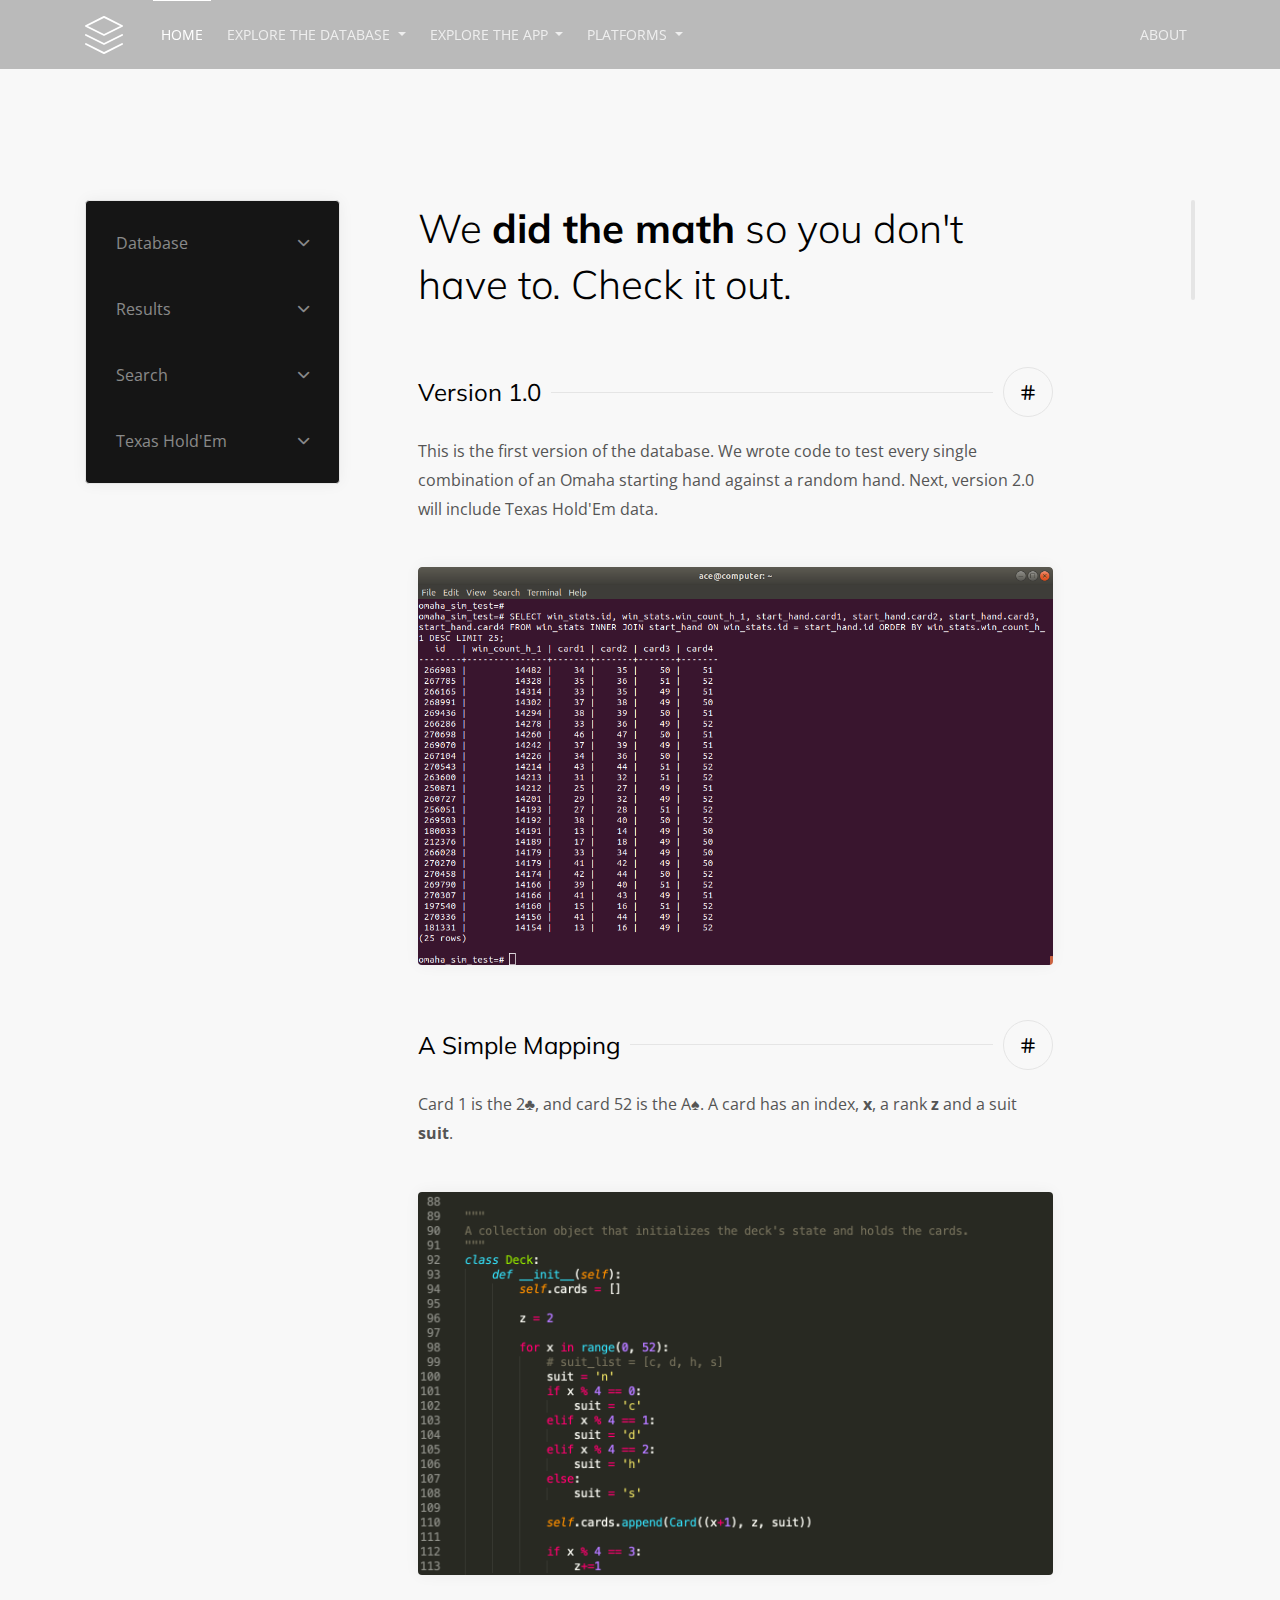
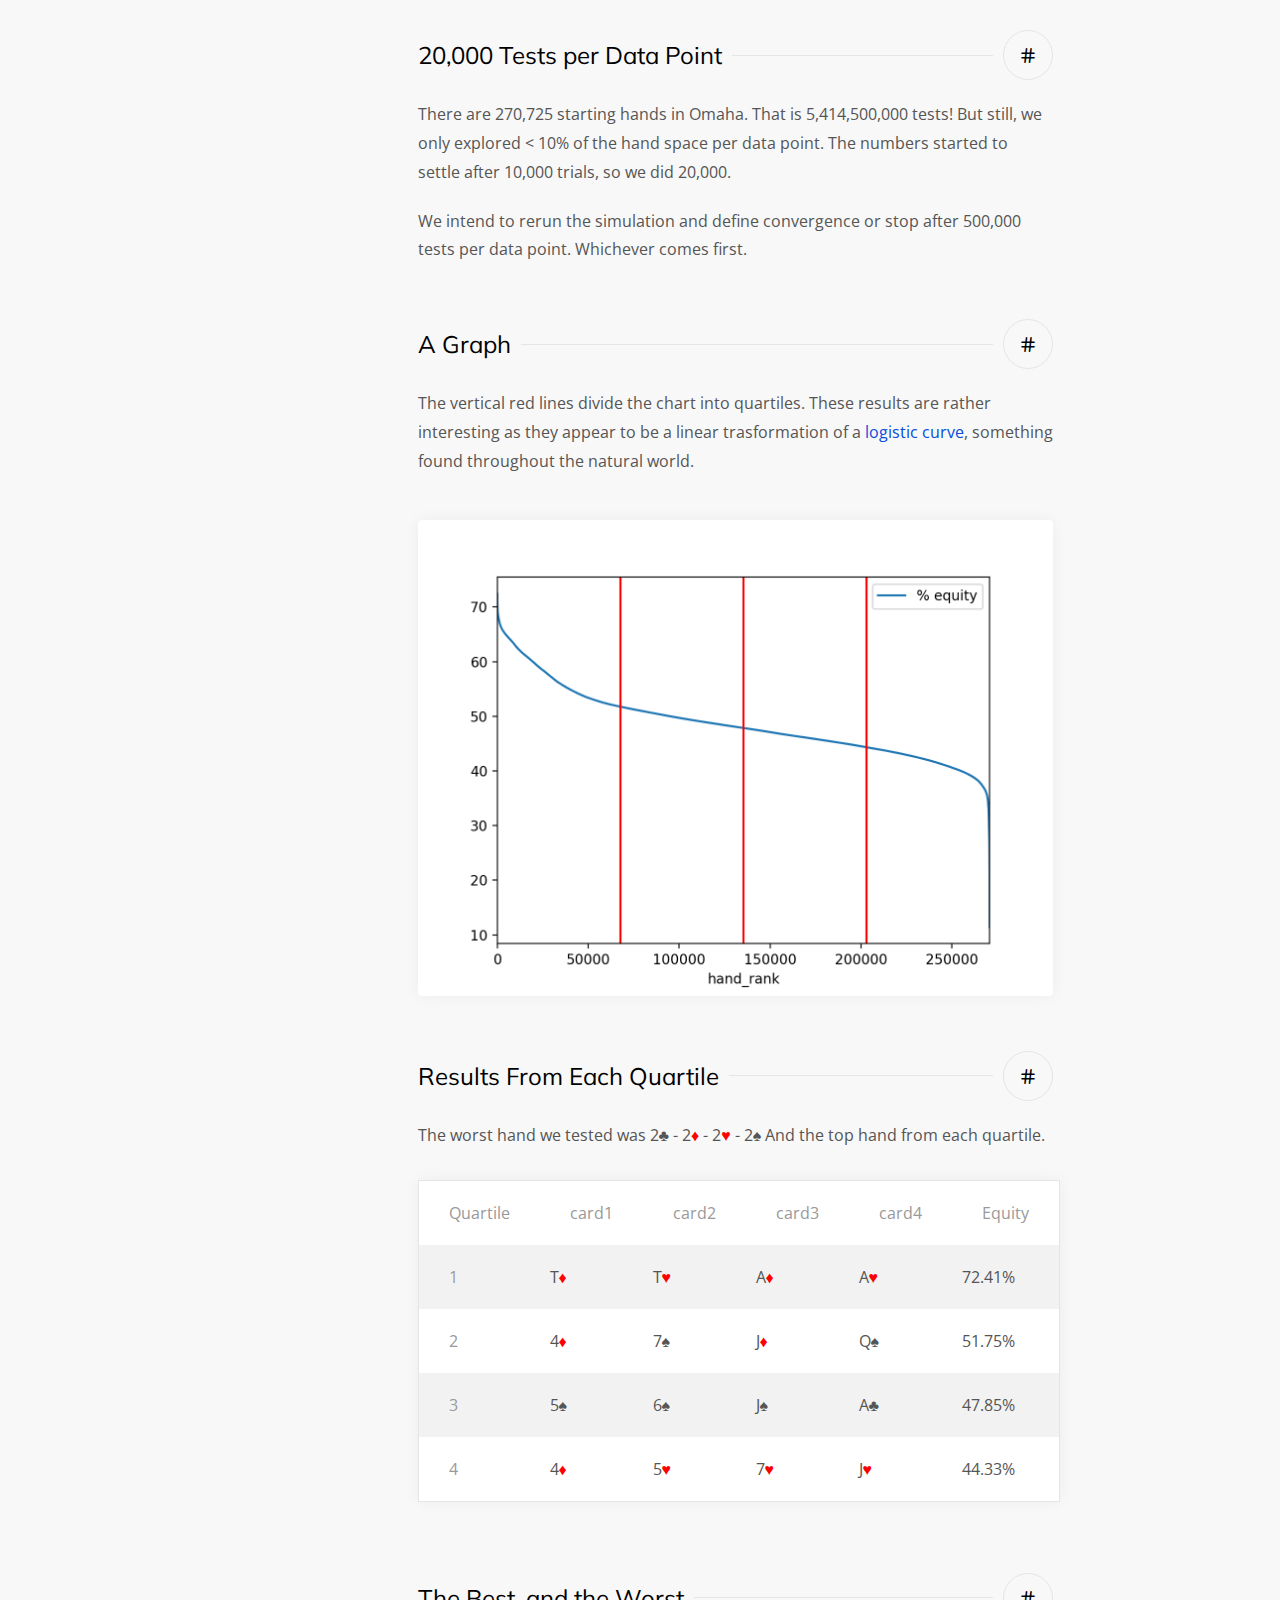
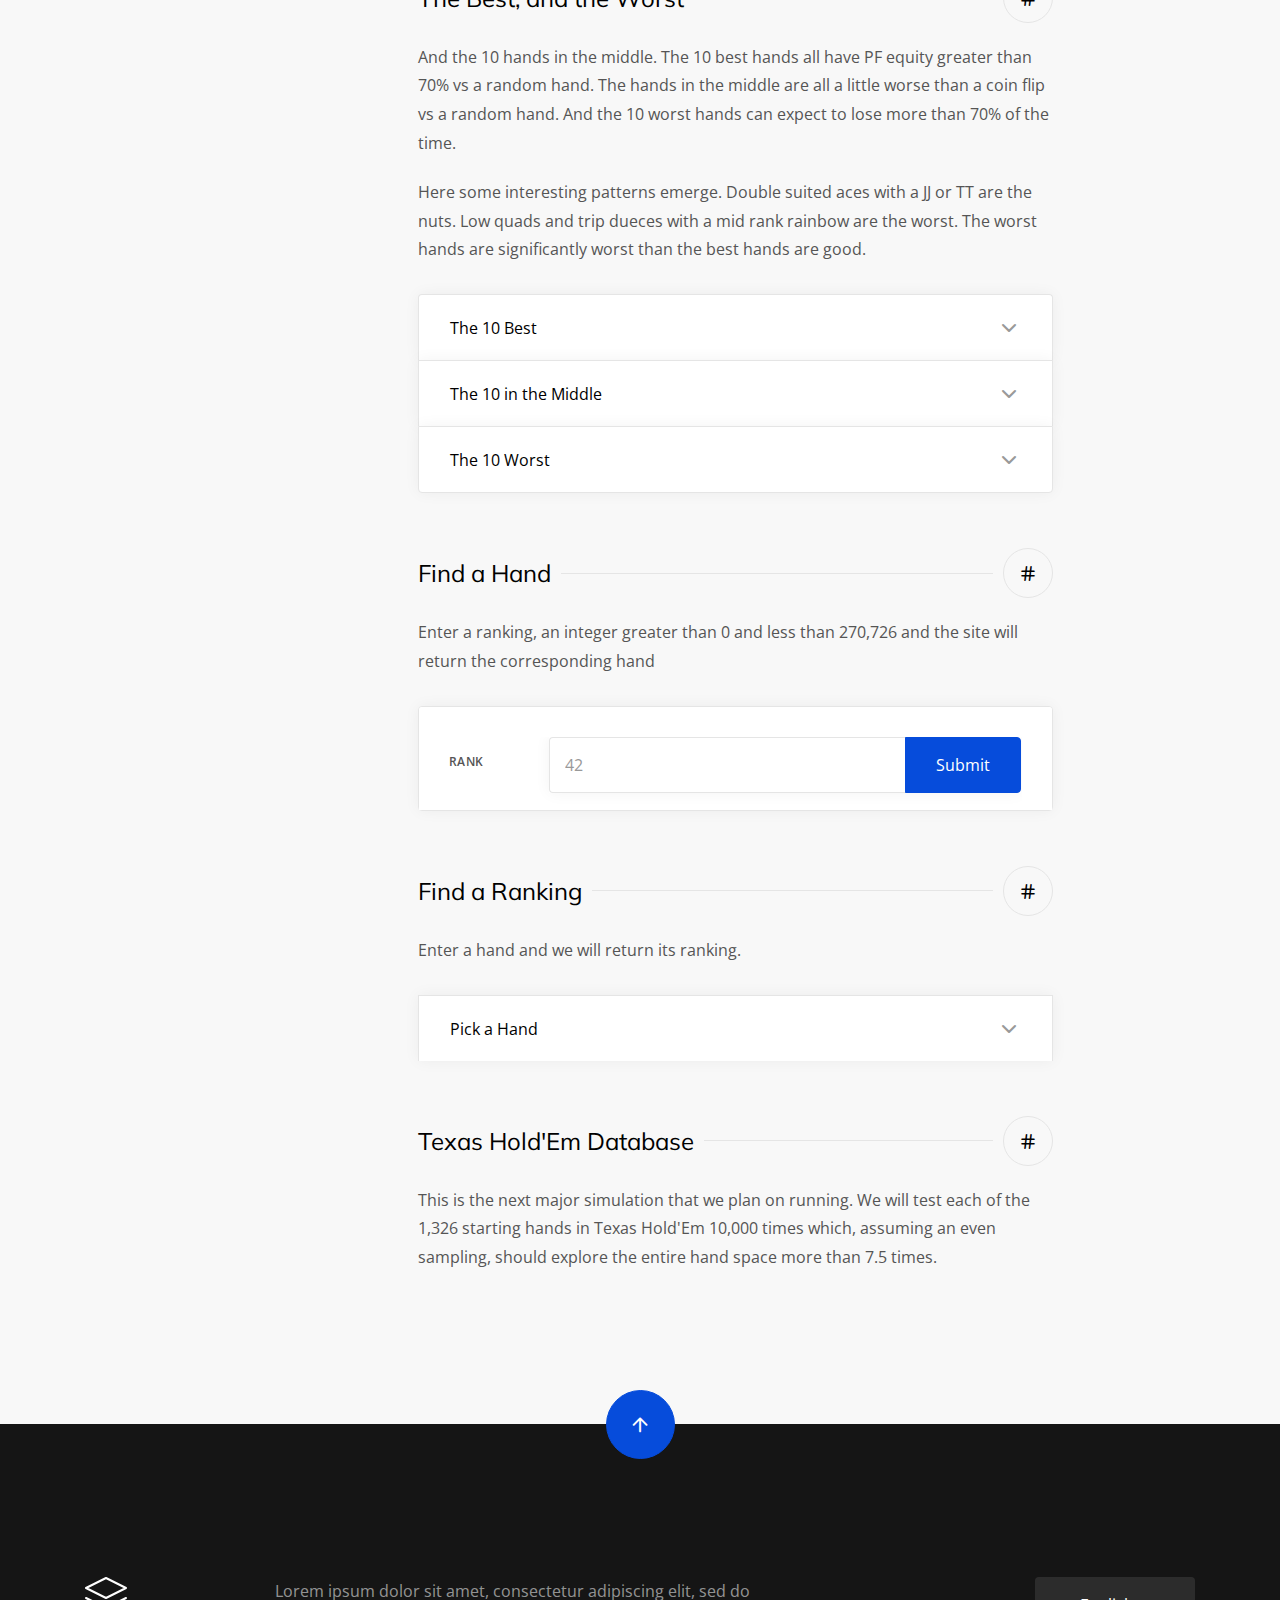
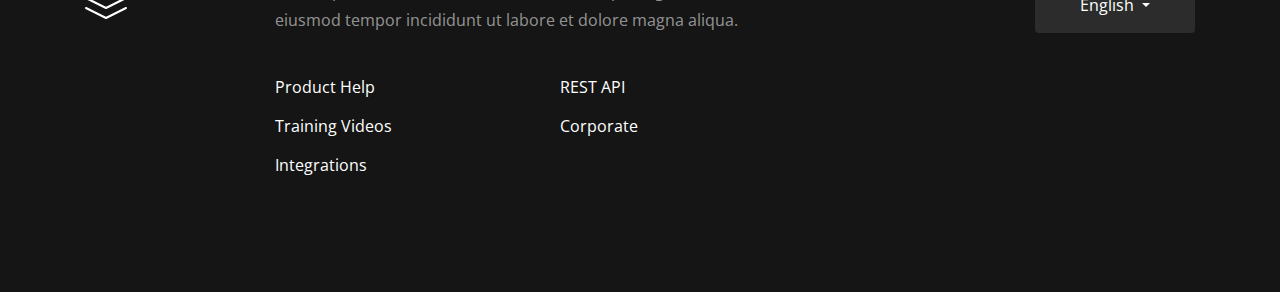
<file: src/database_old.html>
<!doctype html>
<html lang="en">
  <head>

    <meta charset="utf-8">
    <meta name="viewport" content="width=device-width, initial-scale=1, shrink-to-fit=no">

    <link rel="stylesheet" href="assets/css/vendor.css" />
    <link rel="stylesheet" href="assets/css/style.css" />

    <title>NextGen Database</title>

  </head>


  <body>

    <!-- header -->
    <header class="header header-sticky header-transparent">
      <div class="container">
        <div class="row">
          <nav class="navbar navbar-expand-lg navbar-dark" >
            <!-- nav bar logo -->
            <a href="" class="navbar-brand"><img src="assets/imgs/logo-white.svg" alt="Logo"></a>
            <button class="navbar-toggler" type="button" data-toggle="collapse" data-target="#navbarSupportedContent" aria-controls="navbarSupportedContent" aria-expanded="false" aria-label="Toggle navigation">
              <span class="navbar-toggler-icon"></span>
            </button>

            <div class="collapse navbar-collapse" id="navbarSupportedContent">
              <ul class="navbar-nav mr-auto">
                <li class="nav-item">
                  <a class="nav-link active" href="index.html">Home</span></a>
                </li>
                <li class="nav-item dropdown">
                  <a class="nav-link dropdown-toggle" href="#" id="dropdown-1" role="button" data-toggle="dropdown" aria-haspopup="true" aria-expanded="false">
                    Explore the Database
                  </a>
                  <div class="dropdown-menu" aria-labelledby="dropdown-1">
                    <a class="dropdown-item" href="html/docs/layout-1.html">What is this thing?</a> <!-- should go to the top of the DB page -->
                    <a class="dropdown-item" href="html/docs/layout-2.html">Results</a>
                    <a class="dropdown-item" href="html/docs/layout-5.html">Search the Omaha Database</a>
                    <a class="dropdown-item" href="html/docs/layout-6.html">Texas Hold'Em</a>
                  </div>
                </li>
                <li class="nav-item dropdown">
                  <a class="nav-link dropdown-toggle" href="#" id="dropdown-2" role="button" data-toggle="dropdown" aria-haspopup="true" aria-expanded="false">
                    Explore the App
                  </a>
                  <div class="dropdown-menu" aria-labelledby="dropdown-2">
                    <a class="dropdown-item" href="html/help/homepage-1.html">Summary Tab</a>
                    <a class="dropdown-item" href="html/help/homepage-2.html">Cash Games & Tournaments</a>
                    <a class="dropdown-item" href="html/help/homepage-3.html">Reports</a>
                    <a class="dropdown-item" href="html/help/category.html">Simulator</a>
                    <a class="dropdown-item" href="html/help/category-inner.html">Themes</a>
                    <a class="dropdown-item" href="html/help/article-1.html">Currencies</a>
                  </div>
                </li>
                <li class="nav-item dropdown">
                  <a class="nav-link dropdown-toggle" href="#" id="dropdown-3" role="button" data-toggle="dropdown" aria-haspopup="true" aria-expanded="false">
                    Platforms
                  </a>
                  <div class="dropdown-menu" aria-labelledby="dropdown-3">
                    <a class="dropdown-item" href="html/pages/contact.html">iOS</a>
                    <a class="dropdown-item" href="html/pages/changelog.html">Android</a>
                    <!-- <div class="dropdown-divider"></div> -->
                  </div>
                </li>
              </ul>
              <ul class="navbar-nav">
                <li class="nav-item">
                  <a class="nav-link" href="documentation/index.html">About</a>
                </li>
              </ul>
            </div>
          </nav>
        </div>
      </div>
    </header>
    <!-- / header -->


    <section>
      <div class="container">
        <div class="row justify-content-between">

          <!-- toc -->
          <aside class="col-lg-3">
            <div class="sticky sticky-with-header">
              <button class="overlay-menu-open"></button>
              <div class="overlay-menu boxed bg-dark text-white mb-3 mb-lg-0">
                <ul id="page-nav" class="nav flex-column nav-vertical">
                  <li class="nav-item">
                    <a class="nav-link" data-toggle="collapse" href="#menu-1" role="button" aria-expanded="false" aria-controls="menu-1">Database</a>
                      <div class="collapse" id="menu-1" data-parent="#page-nav">
                      <ul class="nav flex-column">
                        <li class="nav-item">
                          <a class="nav-link active" href="#section-1">Version 1.0</a>
                        </li>
                        <li class="nav-item">
                          <a class="nav-link" href="#section-2">A Simple Mapping</a>
                        </li>
                        <li class="nav-item">
                          <a class="nav-link" href="#section-3">20,000 Tests per Data Point</a>
                        </li>
                      </ul>
                    </div>
                  </li>
                  <li class="nav-item">
                    <a class="nav-link" data-toggle="collapse" href="#menu-2" role="button" aria-expanded="false" aria-controls="menu-2">Results</a>
                    <div class="collapse" id="menu-2" data-parent="#page-nav">
                      <div>
                        <ul class="nav flex-column">
                          <li class="nav-item">
                            <a class="nav-link" href="#section-4">Equity vs Hand Rank</a>
                          </li>
                          <li class="nav-item">
                            <a class="nav-link" href="#section-5">Results From Each Quartile</a>
                          </li>
                          <li class="nav-item">
                            <a class="nav-link" href="#section-6">The Best, and the Worst</a>
                          </li>
                        </ul>
                      </div>
                    </div>
                  </li>
                  <li class="nav-item">
                    <a class="nav-link" data-toggle="collapse" href="#menu-3" role="button" aria-expanded="false" aria-controls="menu-3">Search</a>
                    <div class="collapse" id="menu-3" data-parent="#page-nav">
                      <div>
                        <ul class="nav flex-column">
                          <li class="nav-item">
                            <a class="nav-link" href="#section-7">Find a Hand</a>
                          </li>
                          <li class="nav-item">
                            <a class="nav-link" href="#section-8">Find a Ranking</a>
                          </li>
                        </ul>
                      </div>
                    </div>
                  </li>
                  <li class="nav-item">
                    <a class="nav-link" data-toggle="collapse" href="#menu-4" role="button" aria-expanded="false" aria-controls="menu-4">Texas Hold'Em</a>
                    <div class="collapse" id="menu-4" data-parent="#page-nav">
                      <div>
                        <ul class="nav flex-column">
                          <li class="nav-item">
                            <a class="nav-link" href="#section-8">Coming Soon</a>
                        </ul>
                      </div>
                    </div>
                  </li>
                </ul>
              </div>
            </div>
          </aside>
          <!-- / toc -->


          <!-- content -->
          <article id="content" class="col-lg-7">

            <h1 class="h2 font-weight-light">We <b>did the math</b> so you don't have to. Check it out.</h1>


            <!-- database -->
            <section id="section-1">
              <h2 class="section-title">Version 1.0 <a data-scroll href="#section-1" class="anchor" data-toggle="tooltip" data-placement="top" title="Copy URL"></a></h2>
              <p>This is the first version of the database.  We wrote code to test every single combination of an Omaha starting 
              hand against a random hand.  Next, version 2.0 will include Texas Hold'Em data.</p>
              <br>
              <div class="card card-showcase">
                  <img class="card-img-top" src="assets/imgs/database.png" alt="Documentation Layout 1">
              </div>
            </section>
            <!-- / database -->

            <!-- colors -->
            <section id="section-2">
              <h2 class="section-title">A Simple Mapping <a data-scroll href="#section-2" class="anchor" data-toggle="tooltip" data-placement="top" title="Copy URL"></a></h2>
              <p>Card 1 is the <span>2&clubs;</span>, and card 52 is the <span>A&spades;</span>.  A card has an index, <b>x</b>, a rank <b>z</b> and a suit <b>suit</b>.</p>
              <br>
              <div class="card card-showcase">
                  <img class="card-img-top" src="assets/imgs/mapping.png" alt="Documentation Layout 1">
              </div>
            </section>
            <!-- / colors -->


            <!-- file tree -->
            <section id="section-3">
              <h2 class="section-title">20,000 Tests per Data Point <a data-scroll href="#section-3" class="anchor" data-toggle="tooltip" data-placement="top" title="Copy URL"></a></h2>
              <p>There are 270,725 starting hands in Omaha.  That is 5,414,500,000 tests!  But still, we only explored < 10% of the hand space per data point.  The numbers started to settle after 10,000 trials, so we did 20,000.</p>
              <p>We intend to rerun the simulation and define convergence or stop after 500,000 tests per data point.  Whichever comes first.
            </section>
            <!-- / file tree -->

            <!-- graph -->
            <section id="section-4">
              <h2 class="section-title">A Graph <a data-scroll href="#section-2" class="anchor" data-toggle="tooltip" data-placement="top" title="Copy URL"></a></h2>
              <p>The vertical red lines divide the chart into quartiles. These results are rather interesting as they appear to be a linear trasformation 
                of a <a href="https://en.wikipedia.org/wiki/Logistic_function" target="_blank">logistic curve</a>, something found throughout the natural world.</p>
              <br>
              <div class="card card-showcase">
                  <img class="card-img-top" src="assets/imgs/graph.png" alt="Documentation Layout 1">
              </div>
            </section>
            <!-- / graph -->


            <!-- table -->
            <section id="section-5">
              <h2 class="section-title">Results From Each Quartile <a data-scroll href="#section-4" class="anchor" data-toggle="tooltip" data-placement="top" title="Copy URL"></a></h2>
              <p>The worst hand we tested was 2<span>&clubs;</span> - 2<span style="color: red">&diams;</span> - 2<span style="color: red">&hearts;</span> - 2<span>&spades;</span>
              And the top hand from each quartile.</p>
              <div class="row">
                <div class="col">
                  <table class="table table-striped boxed">
                    <thead>
                      <tr>
                        <th scope="col">Quartile</th>
                        <th scope="col">card1</th>
                        <th scope="col">card2</th>
                        <th scope="col">card3</th>
                        <th scope="col">card4</th>
                        <th scope="col">Equity</th>
                      </tr>
                    </thead>
                    <tbody>
                      <tr>
                        <th scope="row">1</th>
                        <td>T<span style="color: red">&diams;</span></td>
                        <td>T<span style="color: red">&hearts;</span></td>
                        <td>A<span style="color: red">&diams;</span></td>
                        <td>A<span style="color: red">&hearts;</span></td>
                        <td>72.41%</td>
                      </tr>
                      <tr>
                        <th scope="row">2</th>
                        <td>4<span style="color: red">&diams;</span></td>
                        <td>7<span>&spades;</span></td>
                        <td>J<span style="color: red">&diams;</span></td>
                        <td>Q<span>&spades;</span></td>
                        <td>51.75%</td>
                      </tr>
                      <tr>
                        <th scope="row">3</th>
                        <td>5<span>&spades;</span></td>
                        <td>6<span>&spades;</span></td>
                        <td>J<span>&spades;</span></td>
                        <td>A<span>&clubs;</span></td>
                        <td>47.85%</td>
                      </tr>
                      <tr>
                        <th scope="row">4</th>
                        <td>4<span style="color: red">&diams;</span></td>
                        <td>5<span style="color: red">&hearts;</span></td>
                        <td>7<span style="color: red">&hearts;</span></td>
                        <td>J<span style="color: red">&hearts;</span></td>
                        <td>44.33%</td>
                      </tr>                    
                    </tbody>
                  </table>
                </div>
              </div>
            </section>
            <!-- / table -->


            <!-- accordion -->
            <section id="section-6">
              <h2 class="section-title">The Best, and the Worst <a data-scroll href="#section-5" class="anchor" data-toggle="tooltip" data-placement="top" title="Copy URL"></a></h2>
              <p>And the 10 hands in the middle.  The 10 best hands all have PF equity greater than 70% vs a random hand.  The hands in the middle are all a little worse than a coin flip vs a random hand.  And the 10 worst hands can expect to lose more than 70% of the time.</p>
              <p>Here some interesting patterns emerge.  Double suited aces with a JJ or TT are the nuts.  Low quads and trip dueces with a mid
                rank rainbow are the worst.  The worst hands are significantly worst than the best hands are good.
              </p>
              <div class="row">
                <div class="col">
                  <div class="accordion accordion-card" id="accordionExample">
                    <div class="card">
                      <div class="card-header" id="headingOne">
                        <h5 class="mb-0">
                          <button class="btn btn-link" type="button" data-toggle="collapse" data-target="#collapseOne" aria-expanded="false" aria-controls="collapseOne">
                            The 10 Best
                          </button>
                        </h5>
                      </div>
                      <div id="collapseOne" class="collapse" aria-labelledby="headingOne" data-parent="#accordionExample">
                        <div class="card-body">
                          <div class="row">
                            <div class="col">
                              <table class="table table-striped boxed">
                                <thead>
                                  <tr>
                                    <th scope="col">Rank</th>
                                    <th scope="col">card1</th>
                                    <th scope="col">card2</th>
                                    <th scope="col">card3</th>
                                    <th scope="col">card4</th>
                                  </tr>
                                </thead>
                                <tbody>
                                  <tr>
                                    <th scope="row">1</th>
                                    <td>T<span style="color: red">&diams;</span></td>
                                    <td>T<span style="color: red">&hearts;</span></td>
                                    <td>A<span style="color: red">&diams;</span></td>
                                    <td>A<span style="color: red">&hearts;</span></td>
                                  </tr>
                                  <tr>
                                    <th scope="row">2</th>
                                    <td>T<span style="color: red">&diams;</span></td>
                                    <td>T<span >&spades;</span></td>
                                    <td>A<span style="color: red">&diams;</span></td>
                                    <td>A<span >&spades;</span></td>
                                  </tr>
                                  <tr>
                                    <th scope="row">3</th>
                                    <td>T<span>&clubs;</span></td>
                                    <td>T<span style="color: red">&hearts;</span></td>
                                    <td>A<span>&clubs;</span></td>
                                    <td>A<span style="color: red">&hearts;</span></td>
                                  </tr>
                                  <tr>
                                    <th scope="row">4</th>
                                    <td>J<span>&clubs;</span></td>
                                    <td>J<span style="color: red">&diams;</span></td>
                                    <td>A<span>&clubs;</span></td>
                                    <td>A<span style="color: red">&diams;</span></td>
                                  </tr>
                                  <tr>
                                    <th scope="row">5</th>
                                    <td>J<span style="color: red">&diams;</span></td>
                                    <td>J<span style="color: red">&hearts;</span></td>
                                    <td>A<span style="color: red">&diams;</span></td>
                                    <td>A<span style="color: red">&hearts;</span></td>
                                  </tr>
                                  <tr>
                                    <th scope="row">6</th>
                                    <td>9<span>&spades;</span></td>
                                    <td>T<span>&spades;</span></td>
                                    <td>A<span>&clubs;</span></td>
                                    <td>A<span>&spades;</span></td>
                                  </tr>
                                  <tr>
                                    <th scope="row">7</th>
                                    <td>K<span style="color: red">&diams;</span></td>
                                    <td>K<span style="color: red">&hearts;</span></td>
                                    <td>A<span style="color: red">&diams;</span></td>
                                    <td>A<span style="color: red">&hearts;</span></td>
                                  </tr>
                                  <tr>
                                    <th scope="row">8</th>
                                    <td>J<span>&clubs;</span></td>
                                    <td>J<span style="color: red">&hearts;</span></td>
                                    <td>A<span>&clubs;</span></td>
                                    <td>A<span style="color: red">&hearts;</span></td>
                                  </tr>
                                  <tr>
                                    <th scope="row">9</th>
                                    <td>T<span style="color: red">&diams;</span></td>
                                    <td>T<span>&spades;</span></td>
                                    <td>A<span style="color: red">&diams;</span></td>
                                    <td>A<span>&spades;</span></td>
                                  </tr>
                                  <tr>
                                    <th scope="row">10</th>
                                    <td>Q<span style="color: red">&hearts;</span></td>
                                    <td>Q<span>&spades;</span></td>
                                    <td>A<span style="color: red">&hearts;</span></td>
                                    <td>A<span>&spades;</span></td>
                                  </tr>                   
                                </tbody>
                              </table>
                            </div>
                          </div>
                        </div>
                      </div>
                    </div>
                    <div class="card">
                      <div class="card-header" id="headingTwo">
                        <h5 class="mb-0">
                          <button class="btn btn-link" type="button" data-toggle="collapse" data-target="#collapseTwo" aria-expanded="false" aria-controls="collapseTwo">
                            The 10 in the Middle
                          </button>
                        </h5>
                      </div>
                      <div id="collapseTwo" class="collapse" aria-labelledby="headingTwo" data-parent="#accordionExample">
                        <div class="card-body">
                          <div class="row">
                            <div class="col">
                              <table class="table table-striped boxed">
                                <thead>
                                  <tr>
                                    <th scope="col">Rank</th>
                                    <th scope="col">card1</th>
                                    <th scope="col">card2</th>
                                    <th scope="col">card3</th>
                                    <th scope="col">card4</th>
                                  </tr>
                                </thead>
                                <tbody>
                                  <tr>
                                    <th scope="row">135358</th>
                                    <td>4<span >&clubs;</span></td>
                                    <td>6<span>&spades;</span></td>
                                    <td>T<span style="color: red">&diams;</span></td>
                                    <td>J<span>&clubs;</span></td>
                                  </tr>
                                  <tr>
                                    <th scope="row">135359</th>
                                    <td>4<span>&clubs;</span></td>
                                    <td>9<span style="color: red">&diams;</span></td>
                                    <td>Q<span>&clubs;</span></td>
                                    <td>K<span>&spades;</span></td>
                                  </tr>
                                  <tr>
                                    <th scope="row">135360</th>
                                    <td>6<span style="color: red">&hearts;</span></td>
                                    <td>7<span>&clubs;</span></td>
                                    <td>T<span>&spades;</span></td>
                                    <td>K<span style="color: red">&diams;</span></td>
                                  </tr>
                                  <tr>
                                    <th scope="row">135361</th>
                                    <td>7<span style="color: red">&hearts;</span></td>
                                    <td>9<span style="color: red">&diams;</span></td>
                                    <td>T<span>&clubs;</span></td>
                                    <td>J<span>&spades;</span></td>
                                  </tr>
                                  <tr>
                                    <th scope="row">135362</th>
                                    <td>5<span>&spades;</span></td>
                                    <td>6<span>&spades;</span></td>
                                    <td>J<span>&spades;</span></td>
                                    <td>A<span>&clubs;</span></td>
                                  </tr>
                                  <tr>
                                    <th scope="row">135363</th>
                                    <td>4<span>&spades;</span></td>
                                    <td>9<span>&spades;</span></td>
                                    <td>J<span>&spades;</span></td>
                                    <td>A<span>&clubs;</span></td>
                                  </tr>
                                  <tr>
                                    <th scope="row">135364</th>
                                    <td>3<span style="color: red">&diams;</span></td>
                                    <td>4<span style="color: red">&diams;</span></td>
                                    <td>7<span style="color: red">&diams;</span></td>
                                    <td>7<span style="color: red">&hearts;</span></td>
                                  </tr>
                                  <tr>
                                    <th scope="row">135365</th>
                                    <td>2<span style="color: red">&hearts;</span></td>
                                    <td>9<span>&spades;</span></td>
                                    <td>H<span style="color: red">&diams;</span></td>
                                    <td>K<span>&spades;</span></td>
                                  </tr>
                                  <tr>
                                    <th scope="row">135366</th>
                                    <td>3<span style="color: red">&diams;</span></td>
                                    <td>3<span style="color: red">&hearts;</span></td>
                                    <td>6<span style="color: red">&hearts;</span></td>
                                    <td>K<span style="color: red">&diams;</span></td>
                                  </tr>
                                  <tr>
                                    <th scope="row">135367</th>
                                    <td>2<span>&clubs;</span></td>
                                    <td>8<span>&hearts;</span></td>
                                    <td>J<span>&spades;</span></td>
                                    <td>A<span>&spades;</span></td>
                                  </tr>                   
                                </tbody>
                              </table>
                            </div>
                          </div>
                        </div>
                      </div>
                    </div>              
                    <div class="card">
                      <div class="card-header" id="headingThree">
                        <h5 class="mb-0">
                          <button class="btn btn-link collapsed" type="button" data-toggle="collapse" data-target="#collapseThree" aria-expanded="false" aria-controls="collapseThree">
                            The 10 Worst
                          </button>
                        </h5>
                      </div>
                      <div id="collapseThree" class="collapse" aria-labelledby="headingThree" data-parent="#accordionExample">
                        <div class="card-body">
                          <div class="row">
                            <div class="col">
                              <table class="table table-striped boxed">
                                <thead>
                                  <tr>
                                    <th scope="col">Rank</th>
                                    <th scope="col">card1</th>
                                    <th scope="col">card2</th>
                                    <th scope="col">card3</th>
                                    <th scope="col">card4</th>
                                  </tr>
                                </thead>
                                <tbody>
                                  <tr>
                                    <th scope="row">270,716</th>
                                    <td>2<span>&clubs;</span></td>
                                    <td>2<span style="color: red">&hearts;</span></td>
                                    <td>2<span>&spades;</span></td>
                                    <td>9<span>&clubs;</span></td>
                                  </tr>
                                  <tr>
                                    <th scope="row">270,717</th>
                                    <td>2<span>&clubs;</span></td>
                                    <td>2<span style="color: red">&diams;</span></td>
                                    <td>2<span style="color: red">&hearts;</span></td>
                                    <td>7<span>&spades;</span></td>
                                  </tr>
                                  <tr>
                                    <th scope="row">270,718</th>
                                    <td>2<span>&clubs;</span></td>
                                    <td>2<span style="color: red">&hearts;</span></td>
                                    <td>2<span>&spades;</span></td>
                                    <td>8<span style="color: red">&diams;</span></td>
                                  </tr>
                                  <tr>
                                    <th scope="row">270,719</th>
                                    <td>2<span>&clubs;</span></td>
                                    <td>2<span style="color: red">&diams;</span></td>
                                    <td>2<span>&spades;</span></td>
                                    <td>7<span style="color: red">&hearts;</span></td>
                                  </tr>
                                  <tr>
                                    <th scope="row">270,720</th>
                                    <td>2<span>&clubs;</span></td>
                                    <td>2<span style="color: red">&diams;</span></td>
                                    <td>2<span style="color: red">&hearts;</span></td>
                                    <td>9<span>&spades;</span></td>
                                  </tr>
                                  <tr>
                                    <th scope="row">270,721</th>
                                    <td>5<span>&clubs;</span></td>
                                    <td>5<span style="color: red">&diams;</span></td>
                                    <td>5<span style="color: red">&hearts;</span></td>
                                    <td>5<span>&spades;</span></td>
                                  </tr>
                                  <tr>
                                    <th scope="row">270,722</th>
                                    <td>2<span>&clubs;</span></td>
                                    <td>2<span style="color: red">&hearts;</span></td>
                                    <td>2<span>&spades;</span></td>
                                    <td>7<span style="color: red">&diams;</span></td>
                                  </tr>
                                  <tr>
                                    <th scope="row">270,723</th>
                                    <td>4<span>&clubs;</span></td>
                                    <td>4<span style="color: red">&diams;</span></td>
                                    <td>4<span style="color: red">&hearts;</span></td>
                                    <td>4<span>&spades;</span></td>
                                  </tr>
                                  <tr>
                                    <th scope="row">270,724</th>
                                    <td>3<span>&clubs;</span></td>
                                    <td>3<span style="color: red">&diams;</span></td>
                                    <td>3<span style="color: red">&hearts;</span></td>
                                    <td>3<span>&spades;</span></td>
                                  </tr>
                                  <tr>
                                    <th scope="row">270,725</th>
                                    <td>2<span>&clubs;</span></td>
                                    <td>2<span style="color: red">&diams;</span></td>
                                    <td>2<span style="color: red">&hearts;</span></td>
                                    <td>2<span>&spades;</span></td>
                                  </tr>                   
                                </tbody>
                              </table>
                            </div>
                          </div>
                        </div>
                      </div>
                    </div>
                  </div>
                </div>
              </div>
            </section>
            <!-- / accordion -->


            <!-- video -->
<!--             FOR BARKET TO FIX:
              -form validation
                -numbers should not be < 1 or > 270725 -->
            <section id="section-7">
              <h2 class="section-title">Find a Hand <a data-scroll href="#section-6" class="anchor" data-toggle="tooltip" data-placement="top" title="Copy URL"></a></h2>
              <p>Enter a ranking, an integer greater than 0 and less than 270,726 and the site will return the corresponding hand</p>
              <div class="row">
                <div class="col">
                  <div class="card">
                    <div class="card-header no-border bg-white pb-0">
                    <div class="card-body">
                      <div class="tab-content" id="myTabContent">
                        <div class="tab-pane fade show active" id="home" role="tabpanel" aria-labelledby="home-tab">
                          <div class="form-group row">
                            <label for="example-number-input" class="col-2 col-form-label">Rank</label>
                              <div class="col-10">
                                <div class="input-group">
                                  <input class="form-control" type="number" value="42" id="example-number-input">
                                    <div class="input-group-append">
                                      <button type="button" class="btn btn-primary">Submit</button>
                                    </div>
                                </div>
                              </div>
                            </div>
                          </div>
                        </div>
                      </div>
                    </div>
                  </div>
                </div>
              </div>
            </section>
            <!-- / video -->


            <!-- code -->
            <!-- https://developer.snapappointments.com/bootstrap-select/examples/ -->
            <section id="section-8">
              <h2 class="section-title">Find a Ranking <a data-scroll href="#section-7" class="anchor" data-toggle="tooltip" data-placement="top" title="Copy URL"></a></h2>
              <p>Enter a hand and we will return its ranking.</p>

              <div class="row">
                <div class="col">
                  <div class="accordion accordion-card">
                    <div class="card">
                      <div class="card-header">
                        <h5 class="mb-0">
                          <button class="btn btn-link" type="button" data-toggle="collapse" data-target="#collapseFour" aria-expanded="false" aria-controls="collapseFour">
                            Pick a Hand
                          </button>
                        </h5>
                      </div>
                      <div id="collapseFour" class="collapse" aria-labelledby="headingFour" data-parent="#accordionExample">
                        <div class="card-body">
                          <div class="row">
                            <div class="col">
                              <div class="card">
                                <div class="card-header no-border bg-white pb-0">
                                  <div class="card-body">
                                    <br>
                                    <form>
                                        <div class="row"> <!-- 1 -->
                                        <div class="col">
                                          <div class="custom-control custom-checkbox mb-2">
                                            <input type="checkbox" class="custom-control-input" id="customCheck52">
                                            <label class="custom-control-label" for="customCheck52">A&clubs;</label>
                                          </div>
                                        </div>
                                        <div class="col">
                                          <div class="custom-control custom-checkbox mb-2">
                                            <input type="checkbox" class="custom-control-input" id="customCheck51">
                                            <label class="custom-control-label" for="customCheck51">A<span style="color:red">&diams;</span></label>
                                          </div>
                                        </div>
                                        <div class="col">
                                          <div class="custom-control custom-checkbox mb-2">
                                            <input type="checkbox" class="custom-control-input" id="customCheck50">
                                            <label class="custom-control-label" for="customCheck50">A<span style="color:red">&hearts;</span></label>
                                          </div>
                                        </div>
                                        <div class="col">
                                          <div class="custom-control custom-checkbox mb-2">
                                            <input type="checkbox" class="custom-control-input" id="customCheck49">
                                            <label class="custom-control-label" for="customCheck49">A&spades;</label>
                                          </div>
                                        </div>
                                      </div>
                                      <div class="row"> <!-- 2 -->
                                        <div class="col">
                                          <div class="custom-control custom-checkbox mb-2">
                                            <input type="checkbox" class="custom-control-input" id="customCheck48">
                                            <label class="custom-control-label" for="customCheck48">K&clubs;</label>
                                          </div>
                                        </div>
                                        <div class="col">
                                          <div class="custom-control custom-checkbox mb-2">
                                            <input type="checkbox" class="custom-control-input" id="customCheck47">
                                            <label class="custom-control-label" for="customCheck47">K<span style="color:red">&diams;</span></label>
                                          </div>
                                        </div>
                                        <div class="col">
                                          <div class="custom-control custom-checkbox mb-2">
                                            <input type="checkbox" class="custom-control-input" id="customCheck46">
                                            <label class="custom-control-label" for="customCheck46">K<span style="color:red">&hearts;</span></label>
                                          </div>
                                        </div>
                                        <div class="col">
                                          <div class="custom-control custom-checkbox mb-2">
                                            <input type="checkbox" class="custom-control-input" id="customCheck45">
                                            <label class="custom-control-label" for="customCheck45">K&spades;</label>
                                          </div>
                                        </div>
                                      </div>
                                      <div class="row"> <!-- 3 -->
                                        <div class="col">
                                          <div class="custom-control custom-checkbox mb-2">
                                            <input type="checkbox" class="custom-control-input" id="customCheck44">
                                            <label class="custom-control-label" for="customCheck44">Q&clubs;</label>
                                          </div>
                                        </div>
                                        <div class="col">
                                          <div class="custom-control custom-checkbox mb-2">
                                            <input type="checkbox" class="custom-control-input" id="customCheck43">
                                            <label class="custom-control-label" for="customCheck43">Q<span style="color:red">&diams;</span></label>
                                          </div>
                                        </div>
                                        <div class="col">
                                          <div class="custom-control custom-checkbox mb-2">
                                            <input type="checkbox" class="custom-control-input" id="customCheck42">
                                            <label class="custom-control-label" for="customCheck42">Q<span style="color:red">&hearts;</span></label>
                                          </div>
                                        </div>
                                        <div class="col">
                                          <div class="custom-control custom-checkbox mb-2">
                                            <input type="checkbox" class="custom-control-input" id="customCheck41">
                                            <label class="custom-control-label" for="customCheck41">Q&spades;</label>
                                          </div>
                                        </div>
                                      </div>
                                      <div class="row"> <!-- 4 -->
                                        <div class="col">
                                          <div class="custom-control custom-checkbox mb-2">
                                            <input type="checkbox" class="custom-control-input" id="customCheck40">
                                            <label class="custom-control-label" for="customCheck40">J&clubs;</label>
                                          </div>
                                        </div>
                                        <div class="col">
                                          <div class="custom-control custom-checkbox mb-2">
                                            <input type="checkbox" class="custom-control-input" id="customCheck39">
                                            <label class="custom-control-label" for="customCheck39">J<span style="color:red">&diams;</span></label>
                                          </div>
                                        </div>
                                        <div class="col">
                                          <div class="custom-control custom-checkbox mb-2">
                                            <input type="checkbox" class="custom-control-input" id="customCheck38">
                                            <label class="custom-control-label" for="customCheck38">J<span style="color:red">&hearts;</span></label>
                                          </div>
                                        </div>
                                        <div class="col">
                                          <div class="custom-control custom-checkbox mb-2">
                                            <input type="checkbox" class="custom-control-input" id="customCheck37">
                                            <label class="custom-control-label" for="customCheck37">J&spades;</label>
                                          </div>
                                        </div>
                                      </div>
                                      <div class="row"> <!-- 5 -->
                                        <div class="col">
                                          <div class="custom-control custom-checkbox mb-2">
                                            <input type="checkbox" class="custom-control-input" id="customCheck36">
                                            <label class="custom-control-label" for="customCheck36">T&clubs;</label>
                                          </div>
                                        </div>
                                        <div class="col">
                                          <div class="custom-control custom-checkbox mb-2">
                                            <input type="checkbox" class="custom-control-input" id="customCheck35">
                                            <label class="custom-control-label" for="customCheck35">T<span style="color:red">&diams;</span></label>
                                          </div>
                                        </div>
                                        <div class="col">
                                          <div class="custom-control custom-checkbox mb-2">
                                            <input type="checkbox" class="custom-control-input" id="customCheck34">
                                            <label class="custom-control-label" for="customCheck34">T<span style="color:red">&hearts;</span></label>
                                          </div>
                                        </div>
                                        <div class="col">
                                          <div class="custom-control custom-checkbox mb-2">
                                            <input type="checkbox" class="custom-control-input" id="customCheck33">
                                            <label class="custom-control-label" for="customCheck33">T&spades;</label>
                                          </div>
                                        </div>
                                      </div>
                                      <div class="row"> <!-- 6 -->
                                        <div class="col">
                                          <div class="custom-control custom-checkbox mb-2">
                                            <input type="checkbox" class="custom-control-input" id="customCheck32">
                                            <label class="custom-control-label" for="customCheck32">9&clubs;</label>
                                          </div>
                                        </div>
                                        <div class="col">
                                          <div class="custom-control custom-checkbox mb-2">
                                            <input type="checkbox" class="custom-control-input" id="customCheck31">
                                            <label class="custom-control-label" for="customCheck31">9<span style="color:red">&diams;</span></label>
                                          </div>
                                        </div>
                                        <div class="col">
                                          <div class="custom-control custom-checkbox mb-2">
                                            <input type="checkbox" class="custom-control-input" id="customCheck30">
                                            <label class="custom-control-label" for="customCheck30">9<span style="color:red">&hearts;</span></label>
                                          </div>
                                        </div>
                                        <div class="col">
                                          <div class="custom-control custom-checkbox mb-2">
                                            <input type="checkbox" class="custom-control-input" id="customCheck29">
                                            <label class="custom-control-label" for="customCheck29">9&spades;</label>
                                          </div>
                                        </div>
                                      </div>
                                      <div class="row"> <!-- 7 -->
                                        <div class="col">
                                          <div class="custom-control custom-checkbox mb-2">
                                            <input type="checkbox" class="custom-control-input" id="customCheck28">
                                            <label class="custom-control-label" for="customCheck28">8&clubs;</label>
                                          </div>
                                        </div>
                                        <div class="col">
                                          <div class="custom-control custom-checkbox mb-2">
                                            <input type="checkbox" class="custom-control-input" id="customCheck27">
                                            <label class="custom-control-label" for="customCheck27">8<span style="color:red">&diams;</span></label>
                                          </div>
                                        </div>
                                        <div class="col">
                                          <div class="custom-control custom-checkbox mb-2">
                                            <input type="checkbox" class="custom-control-input" id="customCheck26">
                                            <label class="custom-control-label" for="customCheck26">8<span style="color:red">&hearts;</span></label>
                                          </div>
                                        </div>
                                        <div class="col">
                                          <div class="custom-control custom-checkbox mb-2">
                                            <input type="checkbox" class="custom-control-input" id="customCheck25">
                                            <label class="custom-control-label" for="customCheck25">8&spades;</label>
                                          </div>
                                        </div>
                                      </div>
                                      <div class="row"> <!-- 8 -->
                                        <div class="col">
                                          <div class="custom-control custom-checkbox mb-2">
                                            <input type="checkbox" class="custom-control-input" id="customCheck24">
                                            <label class="custom-control-label" for="customCheck24">7&clubs;</label>
                                          </div>
                                        </div>
                                        <div class="col">
                                          <div class="custom-control custom-checkbox mb-2">
                                            <input type="checkbox" class="custom-control-input" id="customCheck23">
                                            <label class="custom-control-label" for="customCheck23">7<span style="color:red">&diams;</span></label>
                                          </div>
                                        </div>
                                        <div class="col">
                                          <div class="custom-control custom-checkbox mb-2">
                                            <input type="checkbox" class="custom-control-input" id="customCheck22">
                                            <label class="custom-control-label" for="customCheck22">7<span style="color:red">&hearts;</span></label>
                                          </div>
                                        </div>
                                        <div class="col">
                                          <div class="custom-control custom-checkbox mb-2">
                                            <input type="checkbox" class="custom-control-input" id="customCheck21">
                                            <label class="custom-control-label" for="customCheck21">7&spades;</label>
                                          </div>
                                        </div>
                                      </div>
                                      <div class="row"> <!-- 9 -->
                                        <div class="col">
                                          <div class="custom-control custom-checkbox mb-2">
                                            <input type="checkbox" class="custom-control-input" id="customCheck20">
                                            <label class="custom-control-label" for="customCheck20">6&clubs;</label>
                                          </div>
                                        </div>
                                        <div class="col">
                                          <div class="custom-control custom-checkbox mb-2">
                                            <input type="checkbox" class="custom-control-input" id="customCheck19">
                                            <label class="custom-control-label" for="customCheck19">6<span style="color:red">&diams;</span></label>
                                          </div>
                                        </div>
                                        <div class="col">
                                          <div class="custom-control custom-checkbox mb-2">
                                            <input type="checkbox" class="custom-control-input" id="customCheck18">
                                            <label class="custom-control-label" for="customCheck18">6<span style="color:red">&hearts;</span></label>
                                          </div>
                                        </div>
                                        <div class="col">
                                          <div class="custom-control custom-checkbox mb-2">
                                            <input type="checkbox" class="custom-control-input" id="customCheck17">
                                            <label class="custom-control-label" for="customCheck17">6&spades;</label>
                                          </div>
                                        </div>
                                      </div>
                                      <div class="row"> <!-- 10 -->
                                        <div class="col">
                                          <div class="custom-control custom-checkbox mb-2">
                                            <input type="checkbox" class="custom-control-input" id="customCheck16">
                                            <label class="custom-control-label" for="customCheck16">5&clubs;</label>
                                          </div>
                                        </div>
                                        <div class="col">
                                          <div class="custom-control custom-checkbox mb-2">
                                            <input type="checkbox" class="custom-control-input" id="customCheck15">
                                            <label class="custom-control-label" for="customCheck15">5<span style="color:red">&diams;</span></label>
                                          </div>
                                        </div>
                                        <div class="col">
                                          <div class="custom-control custom-checkbox mb-2">
                                            <input type="checkbox" class="custom-control-input" id="customCheck14">
                                            <label class="custom-control-label" for="customCheck14">5<span style="color:red">&hearts;</span></label>
                                          </div>
                                        </div>
                                        <div class="col">
                                          <div class="custom-control custom-checkbox mb-2">
                                            <input type="checkbox" class="custom-control-input" id="customCheck13">
                                            <label class="custom-control-label" for="customCheck13">5&spades;</label>
                                          </div>
                                        </div>
                                      </div>
                                      <div class="row"> <!-- 11 -->
                                        <div class="col">
                                          <div class="custom-control custom-checkbox mb-2">
                                            <input type="checkbox" class="custom-control-input" id="customCheck12">
                                            <label class="custom-control-label" for="customCheck12">4&clubs;</label>
                                          </div>
                                        </div>
                                        <div class="col">
                                          <div class="custom-control custom-checkbox mb-2">
                                            <input type="checkbox" class="custom-control-input" id="customCheck11">
                                            <label class="custom-control-label" for="customCheck11">4<span style="color:red">&diams;</span></label>
                                          </div>
                                        </div>
                                        <div class="col">
                                          <div class="custom-control custom-checkbox mb-2">
                                            <input type="checkbox" class="custom-control-input" id="customCheck10">
                                            <label class="custom-control-label" for="customCheck10">4<span style="color:red">&hearts;</span></label>
                                          </div>
                                        </div>
                                        <div class="col">
                                          <div class="custom-control custom-checkbox mb-2">
                                            <input type="checkbox" class="custom-control-input" id="customCheck9">
                                            <label class="custom-control-label" for="customCheck9">4&spades;</label>
                                          </div>
                                        </div>
                                      </div>
                                      <div class="row"> <!-- 12 -->
                                        <div class="col">
                                          <div class="custom-control custom-checkbox mb-2">
                                            <input type="checkbox" class="custom-control-input" id="customCheck8">
                                            <label class="custom-control-label" for="customCheck8">3&clubs;</label>
                                          </div>
                                        </div>
                                        <div class="col">
                                          <div class="custom-control custom-checkbox mb-2">
                                            <input type="checkbox" class="custom-control-input" id="customCheck7">
                                            <label class="custom-control-label" for="customCheck7">3<span style="color:red">&diams;</span></label>
                                          </div>
                                        </div>
                                        <div class="col">
                                          <div class="custom-control custom-checkbox mb-2">
                                            <input type="checkbox" class="custom-control-input" id="customCheck6">
                                            <label class="custom-control-label" for="customCheck6">3<span style="color:red">&hearts;</span></label>
                                          </div>
                                        </div>
                                        <div class="col">
                                          <div class="custom-control custom-checkbox mb-2">
                                            <input type="checkbox" class="custom-control-input" id="customCheck5">
                                            <label class="custom-control-label" for="customCheck5">3&spades;</label>
                                          </div>
                                        </div>
                                      </div>
                                      <div class="row"> <!-- 13 -->
                                        <div class="col">
                                          <div class="custom-control custom-checkbox mb-2">
                                            <input type="checkbox" class="custom-control-input" id="customCheck4">
                                            <label class="custom-control-label" for="customCheck4">2&clubs;</label>
                                          </div>
                                        </div>
                                        <div class="col">
                                          <div class="custom-control custom-checkbox mb-2">
                                            <input type="checkbox" class="custom-control-input" id="customCheck3">
                                            <label class="custom-control-label" for="customCheck3">2<span style="color:red">&diams;</span></label>
                                          </div>
                                        </div>
                                        <div class="col">
                                          <div class="custom-control custom-checkbox mb-2">
                                            <input type="checkbox" class="custom-control-input" id="customCheck2">
                                            <label class="custom-control-label" for="customCheck2">2<span style="color:red">&hearts;</span></label>
                                          </div>
                                        </div>
                                        <div class="col">
                                          <div class="custom-control custom-checkbox mb-2">
                                            <input type="checkbox" class="custom-control-input" id="customCheck1">
                                            <label class="custom-control-label" for="customCheck1">2&spades;</label>
                                          </div>
                                        </div>
                                      </div>
                                      <div class="row">
                                      <button type="submit" class="btn btn-primary">Submit</button>
                                    </div>
                                    </form>
                                  </div>
                                </div>
                              </div>
                            </div>
                          </div>
                        </div>
                      </div>
                    </div>
                  </div>
                </div>
              </div>
            </section>
            <!-- / code -->

            <!-- Texas Hold'Em -->
            <section id="section-9">
              <h2 class="section-title">Texas Hold'Em Database <a data-scroll href="#section-6" class="anchor" data-toggle="tooltip" data-placement="top" title="Copy URL"></a></h2>
              <p>This is the next major simulation that we plan on running.  We will test each of the 1,326 starting hands in Texas Hold'Em 10,000
              times which, assuming an even sampling, should explore the entire hand space more than 7.5 times.</p>
            </section>
            <!-- /Texas Hold'Em -->


          </article>
          <!-- / content -->


          <!-- scroll indicator -->
          <div class="col-lg-1 d-none d-lg-block">
            <div class="sticky sticky-with-header text-right">
              <div id="pageProgress" class="page-progress" data-anchor-target="#content">
                <div data-anchor-target="#content" data-top-top="height:0%;" data-bottom-bottom="height:100%;"></div>
              </div>
            </div>
          </div>
          <!-- / scroll indicator -->

        </div>
      </div>
    </section>


    <!-- go top -->
    <div class="half">
      <span class="half-bg bg-dark"></span>
      <div class="container">
        <div class="row">
          <div class="col text-center">
            <div class="btn-frame">
              <a data-scroll href="#top" class="btn btn-top btn-primary btn-ico btn-lg btn-rounded"><i class="icon-arrow-up2 fs-22"></i></a>
            </div>
          </div>
        </div>
      </div>
    </div>
    <!-- / go top -->


    <!-- footer -->
    <footer class="bg-dark">
      <div class="container">
        <div class="row gutter-3">
          <div class="col-12 col-md-2">
            <a href=""><img src="assets/imgs/logo-white.svg" alt="Logo"></a>
          </div>
          <div class="col-12 col-md-6 text-white">
            <p class="mb-4">Lorem ipsum dolor sit amet, consectetur adipiscing elit, sed do eiusmod tempor incididunt ut labore et dolore magna aliqua.</p>
            <div class="row">
              <div class="col">
                <ul class="list-group list-group-minimal">
                  <li class="list-group-item"><a href="" class="link">Product Help</a></li>
                  <li class="list-group-item"><a href="" class="link">Training Videos</a></li>
                  <li class="list-group-item"><a href="" class="link">Integrations</a></li>
                </ul>
              </div>
              <div class="col">
                <ul class="list-group list-group-minimal">
                  <li class="list-group-item"><a href="" class="link">REST API</a></li>
                  <li class="list-group-item"><a href="" class="link">Corporate</a></li>
                </ul>
              </div>
            </div>
          </div>
          <div class="col-12 col-md-4 col-lg-2 ml-auto text-md-right">
            <div class="dropdown">
              <button class="btn btn-inverted btn-block dropdown-toggle" type="button" id="dropdownMenuButton" data-toggle="dropdown" aria-haspopup="true" aria-expanded="false">
                English
              </button>
              <div class="dropdown-menu" aria-labelledby="dropdownMenuButton">
                <a class="dropdown-item" href="#">French</a>
                <a class="dropdown-item" href="#">German</a>
              </div>
            </div>
          </div>
        </div>
      </div>
    </footer>
    <!-- / footer -->



    <script src="assets/js/vendor.min.js"></script>
    <script src="assets/js/app.js"></script>
  </body>
</html>
</file>
<file: src/assets/css/style2.css>
/*.card .card-showcase .lift{
	width: 100% !important;
	height: 100% !important;
}*/

/*.half img{
	width: 100%;
	height: 100%;
}*/

/* .owl-carousel .owl-item{
	width: unset !important;
} */

/* .owl-stage .owl-item{
	width: unset !important;
} */
</file>
<file: src/assets/css/odometer.css>
.odometer.odometer-auto-theme, .odometer.odometer-theme-minimal {
  display: inline-block;
  vertical-align: middle;
  *vertical-align: auto;
  *zoom: 1;
  *display: inline;
  position: relative;
}
.odometer.odometer-auto-theme .odometer-digit, .odometer.odometer-theme-minimal .odometer-digit {
  display: inline-block;
  vertical-align: middle;
  *vertical-align: auto;
  *zoom: 1;
  *display: inline;
  position: relative;
}
.odometer.odometer-auto-theme .odometer-digit .odometer-digit-spacer, .odometer.odometer-theme-minimal .odometer-digit .odometer-digit-spacer {
  display: inline-block;
  vertical-align: middle;
  *vertical-align: auto;
  *zoom: 1;
  *display: inline;
  visibility: hidden;
}
.odometer.odometer-auto-theme .odometer-digit .odometer-digit-inner, .odometer.odometer-theme-minimal .odometer-digit .odometer-digit-inner {
  text-align: left;
  display: block;
  position: absolute;
  top: 0;
  left: 0;
  right: 0;
  bottom: 0;
  overflow: hidden;
}
.odometer.odometer-auto-theme .odometer-digit .odometer-ribbon, .odometer.odometer-theme-minimal .odometer-digit .odometer-ribbon {
  display: block;
}
.odometer.odometer-auto-theme .odometer-digit .odometer-ribbon-inner, .odometer.odometer-theme-minimal .odometer-digit .odometer-ribbon-inner {
  display: block;
  -webkit-backface-visibility: hidden;
}
.odometer.odometer-auto-theme .odometer-digit .odometer-value, .odometer.odometer-theme-minimal .odometer-digit .odometer-value {
  display: block;
  -webkit-transform: translateZ(0);
}
.odometer.odometer-auto-theme .odometer-digit .odometer-value.odometer-last-value, .odometer.odometer-theme-minimal .odometer-digit .odometer-value.odometer-last-value {
  position: absolute;
}
.odometer.odometer-auto-theme.odometer-animating-up .odometer-ribbon-inner, .odometer.odometer-theme-minimal.odometer-animating-up .odometer-ribbon-inner {
  -webkit-transition: -webkit-transform 2s;
  -moz-transition: -moz-transform 2s;
  -ms-transition: -ms-transform 2s;
  -o-transition: -o-transform 2s;
  transition: transform 2s;
}
.odometer.odometer-auto-theme.odometer-animating-up.odometer-animating .odometer-ribbon-inner, .odometer.odometer-theme-minimal.odometer-animating-up.odometer-animating .odometer-ribbon-inner {
  -webkit-transform: translateY(-100%);
  -moz-transform: translateY(-100%);
  -ms-transform: translateY(-100%);
  -o-transform: translateY(-100%);
  transform: translateY(-100%);
}
.odometer.odometer-auto-theme.odometer-animating-down .odometer-ribbon-inner, .odometer.odometer-theme-minimal.odometer-animating-down .odometer-ribbon-inner {
  -webkit-transform: translateY(-100%);
  -moz-transform: translateY(-100%);
  -ms-transform: translateY(-100%);
  -o-transform: translateY(-100%);
  transform: translateY(-100%);
}
.odometer.odometer-auto-theme.odometer-animating-down.odometer-animating .odometer-ribbon-inner, .odometer.odometer-theme-minimal.odometer-animating-down.odometer-animating .odometer-ribbon-inner {
  -webkit-transition: -webkit-transform 2s;
  -moz-transition: -moz-transform 2s;
  -ms-transition: -ms-transform 2s;
  -o-transition: -o-transform 2s;
  transition: transform 2s;
  -webkit-transform: translateY(0);
  -moz-transform: translateY(0);
  -ms-transform: translateY(0);
  -o-transform: translateY(0);
  transform: translateY(0);
}
</file>
